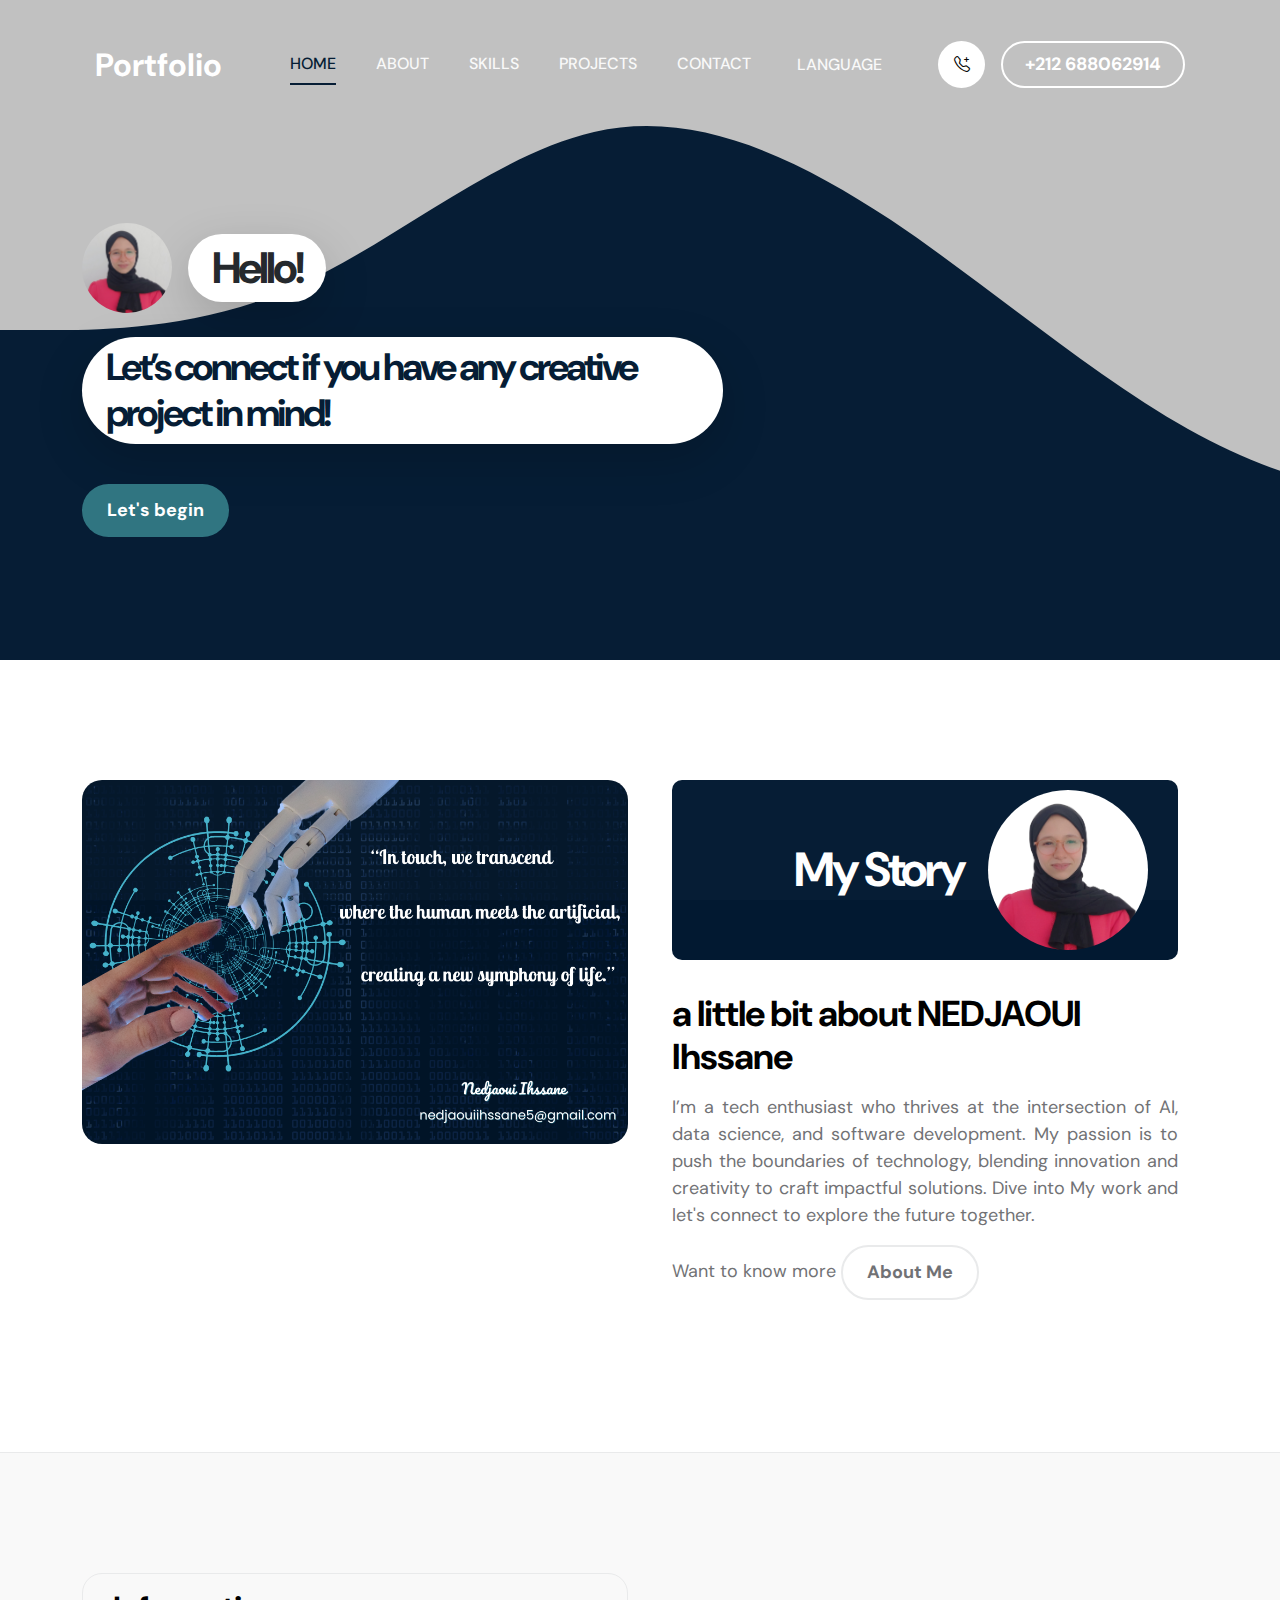
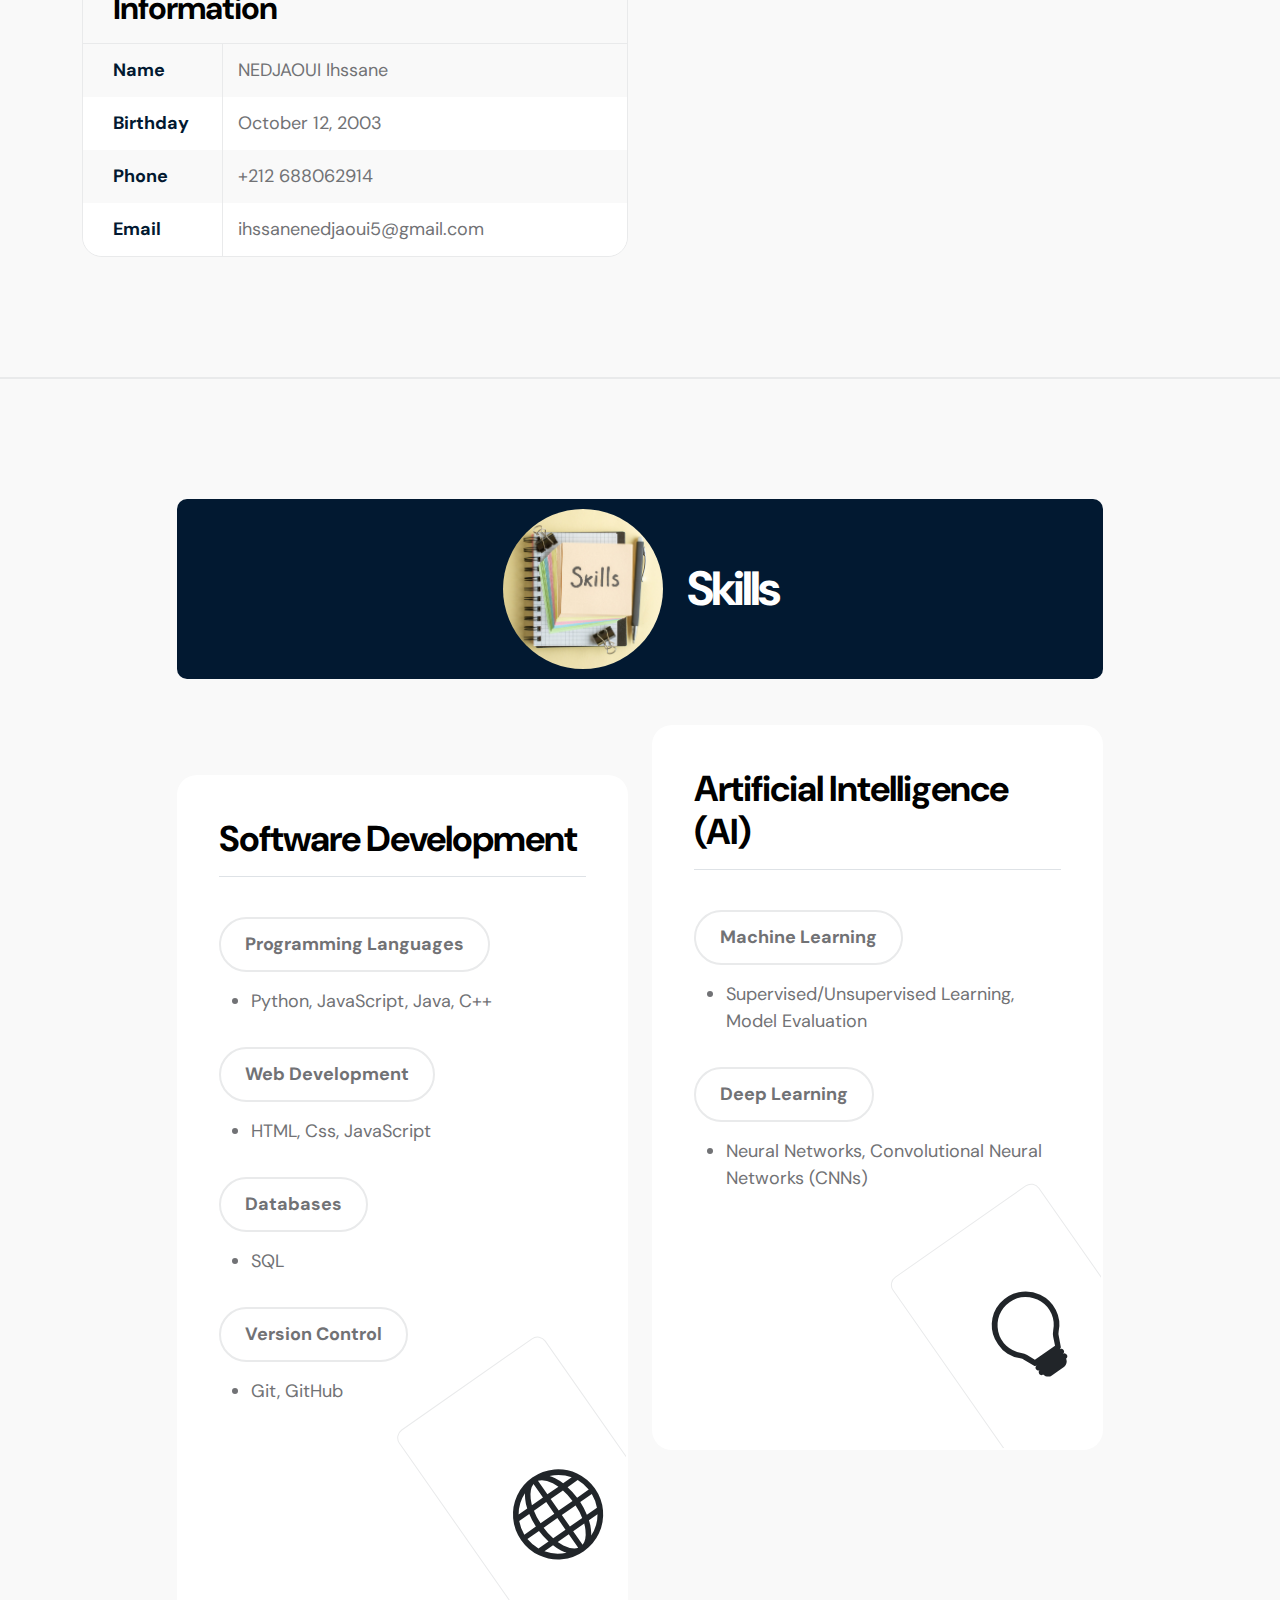
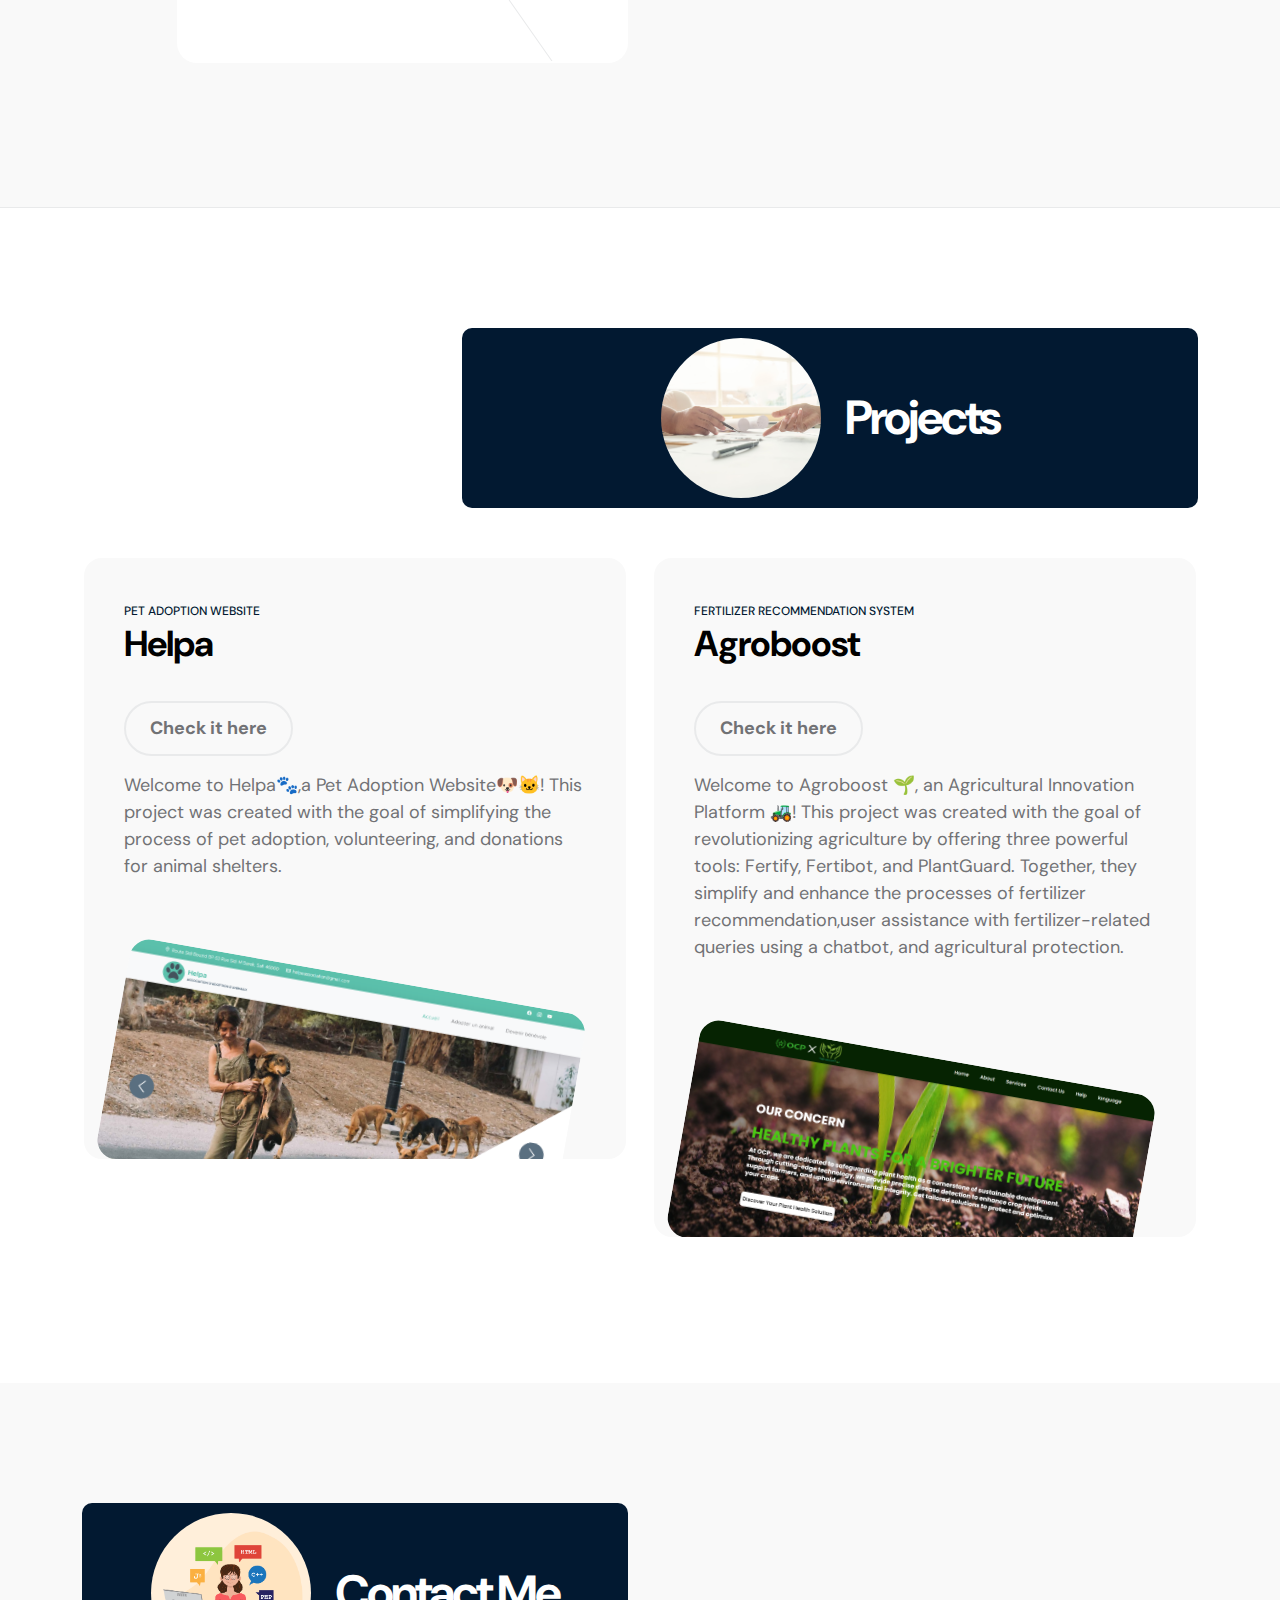
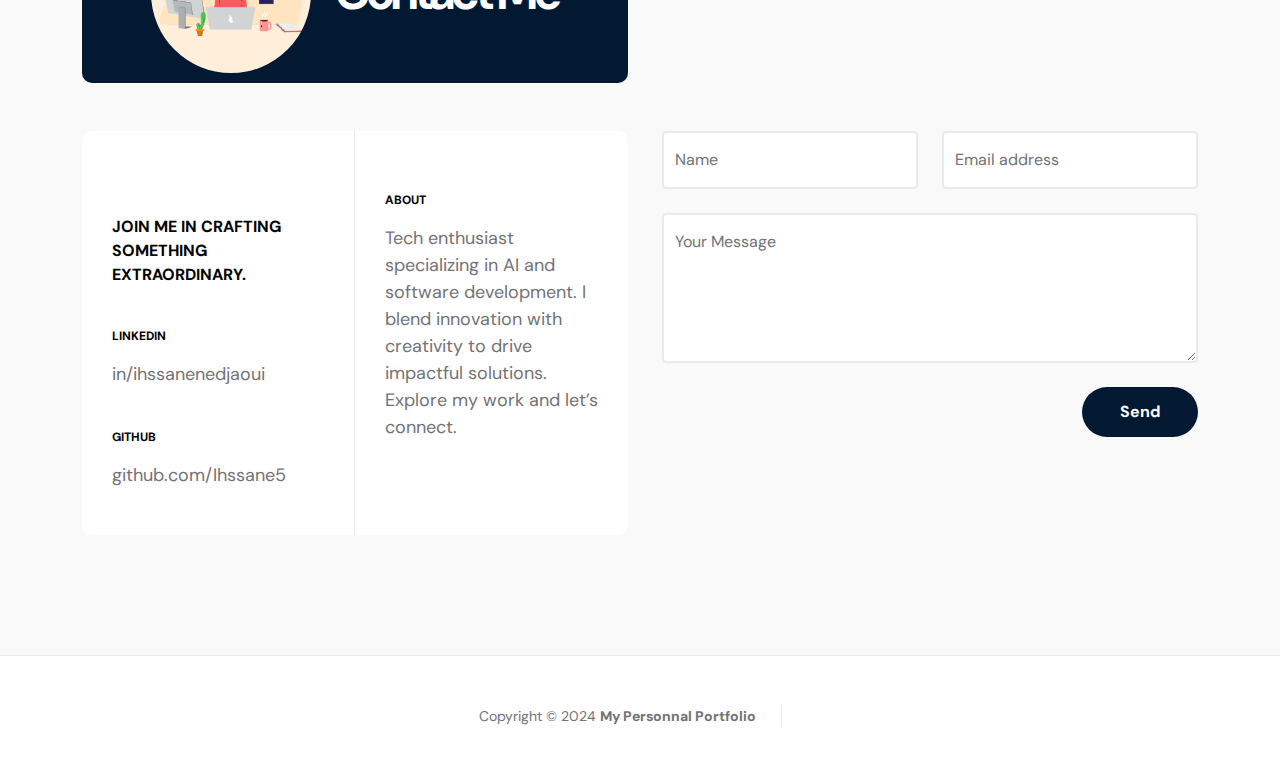
<file: index.html>
<!doctype html>
<html lang="en">
    <head>
        <meta charset="utf-8">
        <meta name="viewport" content="width=device-width, initial-scale=1">

        <meta name="description" content="">
        <meta name="author" content="TemplateMo">

        <title>nedjaoui ihssane's portfolio</title>
        <link rel="icon" href="./images/icon/portfolio.png" type="image/x-icon">


        <!-- CSS FILES -->
        <link rel="preconnect" href="https://fonts.googleapis.com">
        
        <link rel="preconnect" href="https://fonts.gstatic.com" crossorigin>
        
        <link href="https://fonts.googleapis.com/css2?family=DM+Sans:wght@400;500;700&display=swap" rel="stylesheet">

        <link href="css/bootstrap.min.css" rel="stylesheet">

        <link href="css/bootstrap-icons.css" rel="stylesheet">

        <link href="css/magnific-popup.css" rel="stylesheet">

        <link href="css/templatemo-first-portfolio-style.css" rel="stylesheet">
        
<!--

TemplateMo 578 First Portfolio

https://templatemo.com/tm-578-first-portfolio

-->
    </head>
    
    <body>

        <section class="preloader">
            <div class="spinner">
                <span class="spinner-rotate"></span>    
            </div>
        </section>

        <nav class="navbar navbar-expand-lg">
            <div class="container">

                <button class="navbar-toggler" type="button" data-bs-toggle="collapse" data-bs-target="#navbarNav" aria-controls="navbarNav" aria-expanded="false" aria-label="Toggle navigation">
                    <span class="navbar-toggler-icon"></span>
                </button>

                <a href="index.html" class="navbar-brand mx-auto mx-lg-0">Portfolio</a>

                <div class="d-flex align-items-center d-lg-none">
                    <i class="navbar-icon bi-telephone-plus me-3"></i>
                    <a class="custom-btn btn" href="#section_5">
                        +212688062914
                    </a>
                </div>

                <div class="collapse navbar-collapse" id="navbarNav">
                    <ul class="navbar-nav ms-lg-5">
                        <li class="nav-item">
                            <a class="nav-link click-scroll" href="#section_1">Home</a>
                        </li>

                        <li class="nav-item">
                            <a class="nav-link click-scroll" href="#section_2">About</a>
                        </li>

                        <li class="nav-item">
                            <a class="nav-link click-scroll" href="#section_3">Skills</a>
                        </li>

                        <li class="nav-item">
                            <a class="nav-link click-scroll" href="#section_4">Projects</a>
                        </li>

                        <li class="nav-item">
                            <a class="nav-link click-scroll" href="#section_5">Contact</a>
                        </li>

                        <li class="nav-item">
                            <button id="language"><a href="#"  class="nav-link click-scroll">Language</a></button>
                            <div class="dropdown" id = "dropdown">
                                <div class="dropdown-content">
                                    <a href="index.html" onclick="changeLanguage('en')">English</a>
                                    <a href="portfolio-fr.html" onclick="changeLanguage('fr')">Français</a>
                                    <a href="portfolio-ar.html" onclick="changeLanguage('ar')">العربية</a>
                                </div>
                            </div>
                        </li>
                    </ul>

                    <div class="d-lg-flex align-items-center d-none ms-auto">
                        <i class="navbar-icon bi-telephone-plus me-3"></i>
                        <a class="custom-btn btn" href="#section_5">
                            +212 688062914
                        </a>
                    </div>
                </div>

            </div>
        </nav>

        <main>

            <section class="hero d-flex justify-content-center align-items-center" id="section_1">
                <div class="container">
                    <div class="row">

                        <div class="col-lg-7 col-12">
                            <div class="hero-text">
                                <div class="hero-title-wrap d-flex align-items-center mb-4">
                                    <img src="images/Profile1.jpg" class="avatar-image avatar-image-large img-fluid" alt="">

                                    <h1 class="hero-title ms-3 mb-0">Hello!</h1>
                                </div>

                                <h2 class="mb-4">
                                    Let’s connect if you have any creative project in mind!
                                </h2>
                                <p class="mb-4"><a class="custom-btn btn custom-link" href="#section_2">Let's begin</a></p>
                            </div>
                        </div>

                       <!-- <div class="col-lg-5 col-12 position-relative">
                            <div class="hero-image-wrap"></div>
                            <img src="images/profile1_white_bg (1).png" class="hero-image img-fluid" alt="">
                        </div>-->

                    </div>
                </div>

                <svg xmlns="http://www.w3.org/2000/svg" viewBox="0 0 1440 320"><path fill="#C0C0C0" fill-opacity="1" d="M0,160L24,160C48,160,96,160,144,138.7C192,117,240,75,288,64C336,53,384,75,432,106.7C480,139,528,181,576,208C624,235,672,245,720,240C768,235,816,213,864,186.7C912,160,960,128,1008,133.3C1056,139,1104,181,1152,202.7C1200,224,1248,224,1296,197.3C1344,171,1392,117,1416,90.7L1440,64L1440,0L1416,0C1392,0,1344,0,1296,0C1248,0,1200,0,1152,0C1104,0,1056,0,1008,0C960,0,912,0,864,0C816,0,768,0,720,0C672,0,624,0,576,0C528,0,480,0,432,0C384,0,336,0,288,0C240,0,192,0,144,0C96,0,48,0,24,0L0,0Z"></path></svg>
            </section>


            <section class="about section-padding" id="section_2">
                <div class="container">
                    <div class="row">

                        <div class="col-lg-6 col-12">
                            <img src="images/linkedin.png" class="about-image img-fluid" alt="">
                        </div>

                        <div class="col-lg-6 col-12 mt-5 mt-lg-0">
                            <div class="about-thumb">

                                <div class="section-title-wrap d-flex justify-content-end align-items-center mb-4">
                                    <h2 class="text-white me-4 mb-0">My Story</h2>

                                    <img src="images/profile1_white_bg.png" class="avatar-image img-fluid" alt="">
                                </div>

                                <h3 class="pt-2 mb-3">a little bit about NEDJAOUI Ihssane</h3>

                                <p style="text-align: justify;">
                                    I’m a tech enthusiast who thrives at the intersection of AI, data science, and software development.
                                     My passion is to push the boundaries of technology, blending innovation and creativity to craft impactful solutions. 
                                    Dive into <a href="#section_4" target="_blank">My work</a> and let's connect to explore the future together.<br> Want to know more
                                <button class="custom-btn custom-border-btn btn mt-3"><a href="https://www.linkedin.com/in/ihssanenedjaoui/">About Me</a></button>
                                </p>
                            </div>
                        </div>

                    </div>
                </div>
            </section>

            <section class="featured section-padding">
                <div class="container">
                    <div class="row">

                        <div class="col-lg-6 col-12">
                            <div class="profile-thumb">
                                <div class="profile-title">
                                    <h4 class="mb-0">Information</h4>
                                </div>

                                <div class="profile-body">
                                    <p>
                                        <span class="profile-small-title">Name</span> 
                                        <span>NEDJAOUI Ihssane</span>
                                    </p>

                                    <p>
                                        <span class="profile-small-title">Birthday</span> 
                                        <span>October 12, 2003</span>
                                    </p>

                                    <p>
                                        <span class="profile-small-title">Phone</span> 
                                         <span><a href="tel: 305-240-9671">+212 688062914</a></span>
                                    </p>

                                    <p>
                                        <span class="profile-small-title">Email</span> 
                                        <span><a href="mailto:hello@josh.design">ihssanenedjaoui5@gmail.com</a></span>
                                    </p>
                                </div>
                            </div>
                        </div>

                        <div class="col-lg-6 col-12 mt-5 mt-lg-0">
                            <div class="about-thumb">
                                <div class="row">
                                    <!--<div class="col-lg-6 col-6 featured-border-bottom py-2">
                                        <strong class="featured-numbers">20+</strong>

                                        <p class="featured-text">Years of Experiences</p>
                                    </div>

                                    <div class="col-lg-6 col-6 featured-border-start featured-border-bottom ps-5 py-2">
                                        <strong class="featured-numbers">245</strong>

                                        <p class="featured-text">Happy Customers</p>
                                    </div>

                                    <div class="col-lg-6 col-6 pt-4">
                                        <strong class="featured-numbers">2</strong>

                                        <p class="featured-text">Project Finished</p>
                                    </div>

                                    <div class="col-lg-6 col-6 featured-border-start ps-5 pt-4">
                                        <strong class="featured-numbers">72+</strong>

                                        <p class="featured-text">Digital Awards</p>
                                    </div>-->
                                </div>
                            </div>
                        </div>

                    </div>
                </div>
            </section>


            <!--<section class="clients section-padding">
                <div class="container">
                    <div class="row align-items-center">

                        <div class="col-lg-12 col-12">
                            <h3 class="text-center mb-5">Companies I've had worked</h3>
                        </div>

                        <div class="col-lg-2 col-4 ms-auto clients-item-height">
                            <img src="images/clients/cachet.svg" class="clients-image img-fluid" alt="">
                        </div>

                        <div class="col-lg-2 col-4 clients-item-height">
                            <img src="images/clients/guitar-center.svg" class="clients-image img-fluid" alt="">
                        </div>

                        <div class="col-lg-2 col-4 clients-item-height">
                            <img src="images/clients/tokico.svg" class="clients-image img-fluid" alt="">
                        </div>

                        <div class="col-lg-2 col-4 clients-item-height">
                            <img src="images/clients/shopify.svg" class="clients-image img-fluid" alt="">
                        </div>

                        <div class="col-lg-2 col-4 me-auto clients-item-height">
                            <img src="images/clients/profil-rejser.svg" class="clients-image img-fluid" alt="">
                        </div>

                    </div>
                </div>
            </section>-->


            <section class="services section-padding" id="section_3">
                <div class="container">
                    <div class="row">

                        <div class="col-lg-10 col-12 mx-auto">
                            <div class="section-title-wrap d-flex justify-content-center align-items-center mb-5">
                                <img src="images/skills.jpg" class="avatar-image img-fluid" alt="">

                                <h2 class="text-white ms-4 mb-0">Skills</h2>
                            </div>

                            <div class="row pt-lg-5">
                                <div class="col-lg-6 col-12">
                                    <div class="services-thumb">
                                        <div class="d-flex flex-wrap align-items-center border-bottom mb-4 pb-3">
                                            <h3 class="mb-0">Software Development</h3>

                                            <!--<div class="services-price-wrap ms-auto">
                                                <p class="services-price-text mb-0">$2,400</p>
                                                <div class="services-price-overlay"></div>
                                            </div>-->
                                        </div>
                                        <div class="custom-btn custom-border-btn btn mt-3">Programming Languages</div>
                                        <ul>
                                            <li>Python,
                                            JavaScript,
                                            Java,
                                            C++</li>
                                        </ul>
                                        <div class="custom-btn custom-border-btn btn mt-3">Web Development</div>
                                        <ul>
                                            <li>HTML,
                                            Css,
                                            JavaScript</li>
                                        </ul>
                                        <div class="custom-btn custom-border-btn btn mt-3">Databases</div>
                                        <ul>
                                            <li> SQL</li>
                                        </ul>
                                        <div class="custom-btn custom-border-btn btn mt-3">Version Control</div>
                                        <ul>
                                            <li>Git, GitHub</li>
                                        </ul>
                                        

                                        <div class="services-icon-wrap d-flex justify-content-center align-items-center">
                                            <i class="services-icon bi-globe"></i>
                                        </div>
                                    </div>
                                </div>

                                <div class="col-lg-6 col-12">
                                    <div class="services-thumb services-thumb-up">
                                        <div class="d-flex flex-wrap align-items-center border-bottom mb-4 pb-3">
                                            <h3 class="mb-0">Artificial Intelligence (AI)</h3>
                                        </div>

                                        <div class="custom-btn custom-border-btn btn mt-3">Machine Learning</div>
                                        <ul>
                                            <li>Supervised/Unsupervised Learning, 
                                            Model Evaluation</li>
                                        </ul>
                                        <div class="custom-btn custom-border-btn btn mt-3">Deep Learning</div>
                                        <ul>
                                            <li> Neural Networks,
                                            Convolutional Neural Networks (CNNs)</li>
                                        </ul>
                                        <div class="services-icon-wrap d-flex justify-content-center align-items-center">
                                            <i class="services-icon bi-lightbulb"></i>
                                        </div>
                                    </div>
                                </div>

                                <!---<div class="col-lg-6 col-12">
                                    <div class="services-thumb">
                                        <div class="d-flex flex-wrap align-items-center border-bottom mb-4 pb-3">
                                            <h3 class="mb-0">Ecommerce</h3>

                                            <div class="services-price-wrap ms-auto">
                                                <p class="services-price-text mb-0">$3,600</p>
                                                <div class="services-price-overlay"></div>
                                            </div>
                                        </div>

                                        <p>If you need a customized ecommerce website for your business, feel free to discuss with me.</p>

                                        <a href="#" class="custom-btn custom-border-btn btn mt-3">Discover More</a>

                                        <div class="services-icon-wrap d-flex justify-content-center align-items-center">
                                            <i class="services-icon bi-phone"></i>
                                        </div>
                                    </div>
                                </div>

                                <div class="col-lg-6 col-12">
                                    <div class="services-thumb services-thumb-up">
                                        <div class="d-flex flex-wrap align-items-center border-bottom mb-4 pb-3">
                                            <h3 class="mb-0">SEO</h3>

                                            <div class="services-price-wrap ms-auto">
                                                <p class="services-price-text mb-0">$1,450</p>
                                                <div class="services-price-overlay"></div>
                                            </div>
                                        </div>

                                        <p>To list your website first on any search engine, we will work together. First Portfolio is one-page CSS Template for free download.</p>

                                        <a href="#" class="custom-btn custom-border-btn btn mt-3">Discover More</a>

                                        <div class="services-icon-wrap d-flex justify-content-center align-items-center">
                                            <i class="services-icon bi-google"></i>
                                        </div>
                                    </div>
                                </div>-->
                            </div>
                        </div>
                    </div>
                </div>
            </section>


            <section class="projects section-padding" id="section_4">
                <div class="container">
                    <div class="row">

                        <div class="col-lg-8 col-md-8 col-12 ms-auto">
                            <div class="section-title-wrap d-flex justify-content-center align-items-center mb-4">
                                <img src="images/projects.jpg" class="avatar-image img-fluid" alt="">

                                <h2 class="text-white ms-4 mb-0">Projects</h2>
                            </div>
                        </div>

                        <div class="clearfix"></div>

                        <div class="col-lg-6 col-md-6 col-12">
                            <div class="projects-thumb">
                                <div class="projects-info">
                                    <small class="projects-tag">Pet Adoption Website</small>

                                    <h3 class="projects-title">Helpa</h3><button class="custom-btn custom-border-btn btn mt-3"><a href="https://github.com/Ihssane5/Pet-Adoption-Website-Project">Check it here</a></button>
                                    <p>
                                        Welcome to Helpa🐾,a Pet Adoption Website🐶🐱!
                                        This project was created with the goal of simplifying the process of pet adoption, 
                                        volunteering, and donations for animal shelters.
                                    </p>
                                </div>

                                <a href="images/projects/helpa.png" class="popup-image">
                                    <img src="images/projects/helpa.png" class="projects-image img-fluid" alt="">
                                </a>
                            </div>
                            
                        </div>

                        <div class="col-lg-6 col-md-6 col-12">
                            <div class="projects-thumb">
                                <div class="projects-info">
                                    <small class="projects-tag">Fertilizer Recommendation System</small>

                                    <h3 class="projects-title">Agroboost</h3><button class="custom-btn custom-border-btn btn mt-3"><a href="https://github.com/Ihssane5/Agroboost">Check it here</a></button>
                                    <p>
                                        Welcome to Agroboost 🌱, an Agricultural Innovation Platform 🚜!
                                        This project was created with the goal of revolutionizing agriculture by offering three powerful tools:
                                        Fertify, Fertibot, and PlantGuard. Together,
                                        they simplify and enhance the processes of fertilizer recommendation,user assistance with fertilizer-related queries using a chatbot, and agricultural protection.                                        
                                    </p>
                                </div>

                                <a href="images/projects/agroboost.png" class="popup-image">
                                    <img src="images/projects/agroboost.png" class="projects-image img-fluid" alt="">
                                </a>
                            </div>
                        </div>

                        <!--<div class="col-lg-4 col-md-6 col-12">
                            <div class="projects-thumb">
                                <div class="projects-info">
                                    <small class="projects-tag">Website</small>

                                    <h3 class="projects-title">Polo</h3>
                                </div>

                                <a href="images/projects/true-agency-9Bjog5FZ-oc-unsplash.jpg" class="popup-image">
                                    <img src="images/projects/true-agency-9Bjog5FZ-oc-unsplash.jpg" class="projects-image img-fluid" alt="">
                                </a>
                            </div>
                        </div>-->

                    </div>
                </div>
            </section>

            <section class="contact section-padding" id="section_5">
                    <div class="container">
                        <div class="row">

                            <div class="col-lg-6 col-md-8 col-12">
                                <div class="section-title-wrap d-flex justify-content-center align-items-center mb-5">
                                    <img src="images/Girls-codingh.png" class="avatar-image img-fluid" alt="">

                                    <h2 class="text-white ms-4 mb-0">Contact Me</h2>
                                </div>
                            </div>

                            <div class="clearfix"></div>

                            <div class="col-lg-3 col-md-6 col-12 pe-lg-0">
                                <div class="contact-info contact-info-border-start d-flex flex-column">
                                    <!--<strong class="site-footer-title d-block mb-3">Skills</strong>

                                    <ul class="footer-menu">
                                        <li class="footer-menu-item"><a href="#" class="footer-menu-link">Webdeveloppe</a></li>

                                        <li class="footer-menu-item"><a href="#" class="footer-menu-link">Branding</a></li>

                                        <li class="footer-menu-item"><a href="#" class="footer-menu-link">Ecommerce</a></li>

                                        <li class="footer-menu-item"><a href="#" class="footer-menu-link">SEO</a></li>
                                    </ul>

                                    <strong class="site-footer-title d-block mt-4 mb-3">Stay connected</strong>

                                    <ul class="social-icon">
                                        <li class="social-icon-item"><a href="https://twitter.com/minthu" class="social-icon-link bi-twitter"></a></li>

                                        <li class="social-icon-item"><a href="#" class="social-icon-link bi-instagram"></a></li>

                                        <li class="social-icon-item"><a href="#" class="social-icon-link bi-pinterest"></a></li>

                                        <li class="social-icon-item"><a href="https://www.youtube.com/templatemo" class="social-icon-link bi-youtube"></a></li>
                                    </ul>-->

                                    <strong class="site-footer-title d-block mt-4 mb-3" style = "font-size: 16px;">Join me in crafting something extraordinary.</strong>

                                    <!--<p class="mb-0">
                                        Join me in crafting something extraordinary.
                                        Your creative ideas could be the spark that leads to the next big breakthrough.
                                        Let's collaborate and bring innovative solutions to life, together.
                                    </p>-->
                                    <!--<strong class="site-footer-title d-block mt-4 mb-3">Email</strong>
                                    <p>
                                        <a href="ihssanenedjaoui5@gmail.com">
                                           ihssanenedjaoui5@gmail.com
                                        </a>
                                    </p>
                                    <strong class="site-footer-title d-block mt-4 mb-3">Call</strong>
                                    <p class="mb-0">
                                        <a href="tel: +212 688062914">
                                            +212 688062914
                                        </a>
                                    </p>-->
                                    <strong class="site-footer-title d-block mt-4 mb-3">LinkedIn</strong>
                                    <p>
                                        <a href="https://www.linkedin.com/in/ihssanenedjaoui/">
                                            in/ihssanenedjaoui
                                        </a>
                                    </p>
                                    <strong class="site-footer-title d-block mt-4 mb-3">GitHub</strong>
                                    <p>
                                        <a href="https://github.com/Ihssane5">
                                            github.com/Ihssane5
                                        </a>
                                    </p>
                                </div>
                            </div>

                            <div class="col-lg-3 col-md-6 col-12 ps-lg-0">
                                <div class="contact-info d-flex flex-column">
                                    <strong class="site-footer-title d-block mb-3">About</strong>

                                    <p class="mb-2">
                                        Tech enthusiast specializing in AI and software development.
                                        I blend innovation with creativity to drive impactful solutions.
                                        Explore my work and let’s connect.
                                    </p>
                                </div>
                            </div>

                            <div class="col-lg-6 col-12 mt-5 mt-lg-0">
                                <form action="https://formspree.io/f/xldrawrw" method="POST" class="custom-form contact-form" role="form">
                                    <div class="row">
                                        <div class="col-lg-6 col-md-6 col-12">
                                            <div class="form-floating">
                                                <input type="text" name="name" id="name" class="form-control" placeholder="Name" required="">
                                                
                                                <label for="floatingInput">Name</label>
                                            </div>
                                        </div>

                                        <div class="col-lg-6 col-md-6 col-12"> 
                                            <div class="form-floating">
                                                <input type="email" name="email" id="email" pattern="[^ @]*@[^ @]*" class="form-control" placeholder="Email address" required="">
                                                
                                                <label for="floatingInput">Email address</label>
                                            </div>
                                        </div>
                                        
                                        <!--<div class="col-lg-3 col-md-6 col-6">
                                            <div class="form-check form-check-inline">
                                                <input name="website" type="checkbox" class="form-check-input" id="inlineCheckbox1" value="1">

                                                <label class="form-check-label" for="inlineCheckbox1">
                                                    <i class="bi-globe form-check-icon"></i>
                                                    <span class="form-check-label-text">Websites</span>
                                                </label>
                                          </div>
                                        </div>

                                        <div class="col-lg-3 col-md-6 col-6">
                                            <div class="form-check form-check-inline">
                                                <input name="branding" type="checkbox" class="form-check-input" id="inlineCheckbox2" value="1">

                                                <label class="form-check-label" for="inlineCheckbox2">
                                                    <i class="bi-lightbulb form-check-icon"></i>
                                                    <span class="form-check-label-text">Branding</span>
                                                </label>
                                            </div>
                                        </div>

                                        <div class="col-lg-3 col-md-6 col-6">
                                            <div class="form-check form-check-inline">
                                                <input name="ecommerce" type="checkbox" class="form-check-input" id="inlineCheckbox3" value="1">

                                                <label class="form-check-label" for="inlineCheckbox3">
                                                    <i class="bi-phone form-check-icon"></i>
                                                    <span class="form-check-label-text">Ecommerce</span>
                                                </label>
                                            </div>
                                        </div>

                                        <div class="col-lg-3 col-md-6 col-6">
                                            <div class="form-check form-check-inline me-0">
                                                <input name="seo" type="checkbox" class="form-check-input" id="inlineCheckbox4" value="1">

                                                <label class="form-check-label" for="inlineCheckbox4">
                                                    <i class="bi-google form-check-icon"></i>
                                                    <span class="form-check-label-text">SEO</span>
                                                </label>
                                            </div>
                                        </div>
                                    -->
                                        <div class="col-lg-12 col-12">
                                            <div class="form-floating">
                                                <textarea class="form-control" id="message" name="message" placeholder="Tell me about the project"></textarea>
                                                
                                                <label for="floatingTextarea">Your Message</label>
                                            </div>
                                        </div>

                                        <div class="col-lg-3 col-12 ms-auto">
                                            <button type="submit" class="form-control">Send</button>
                                        </div>

                                    </div>
                                </form>
                            </div>

                        </div>
                    </div>
                </div>
            </section>

        </main>

        <footer class="site-footer">
            <div class="container">
                <div class="row">

                    <div class="col-lg-12 col-12">
                        <div class="copyright-text-wrap">
                            <p class="mb-0">
                                <span class="copyright-text">Copyright © 2024 <a href="#">My Personnal Portfolio</a></span>
                            </p>
                        </div>
                    </div>

                </div>
            </div>
        </footer>

        <!-- JAVASCRIPT FILES -->
        <script src="js/jquery.min.js"></script>
        <script src="js/bootstrap.min.js"></script>
        <script src="js/jquery.sticky.js"></script>
        <script src="js/click-scroll.js"></script>
        <script src="js/jquery.magnific-popup.min.js"></script>
        <script src="js/magnific-popup-options.js"></script>
        <script src="js/custom.js"></script>
        <script>
        // Show the dropdown when the language element is clicked
        document.querySelector('#language').addEventListener('click', function(event) {
            var languages = document.querySelector('.dropdown-content');
            languages.style.display = 'block';
            event.stopPropagation(); // Prevent the event from bubbling up to the document
        });

        // Hide the dropdown when clicking anywhere else on the document
        document.addEventListener('click', function() {
            var languages = document.querySelector('.dropdown-content');
            if (languages.style.display == 'block') {
                languages.style.display = 'none';
            }
});

       

        
        </script>

    </body>
</html>
</file>
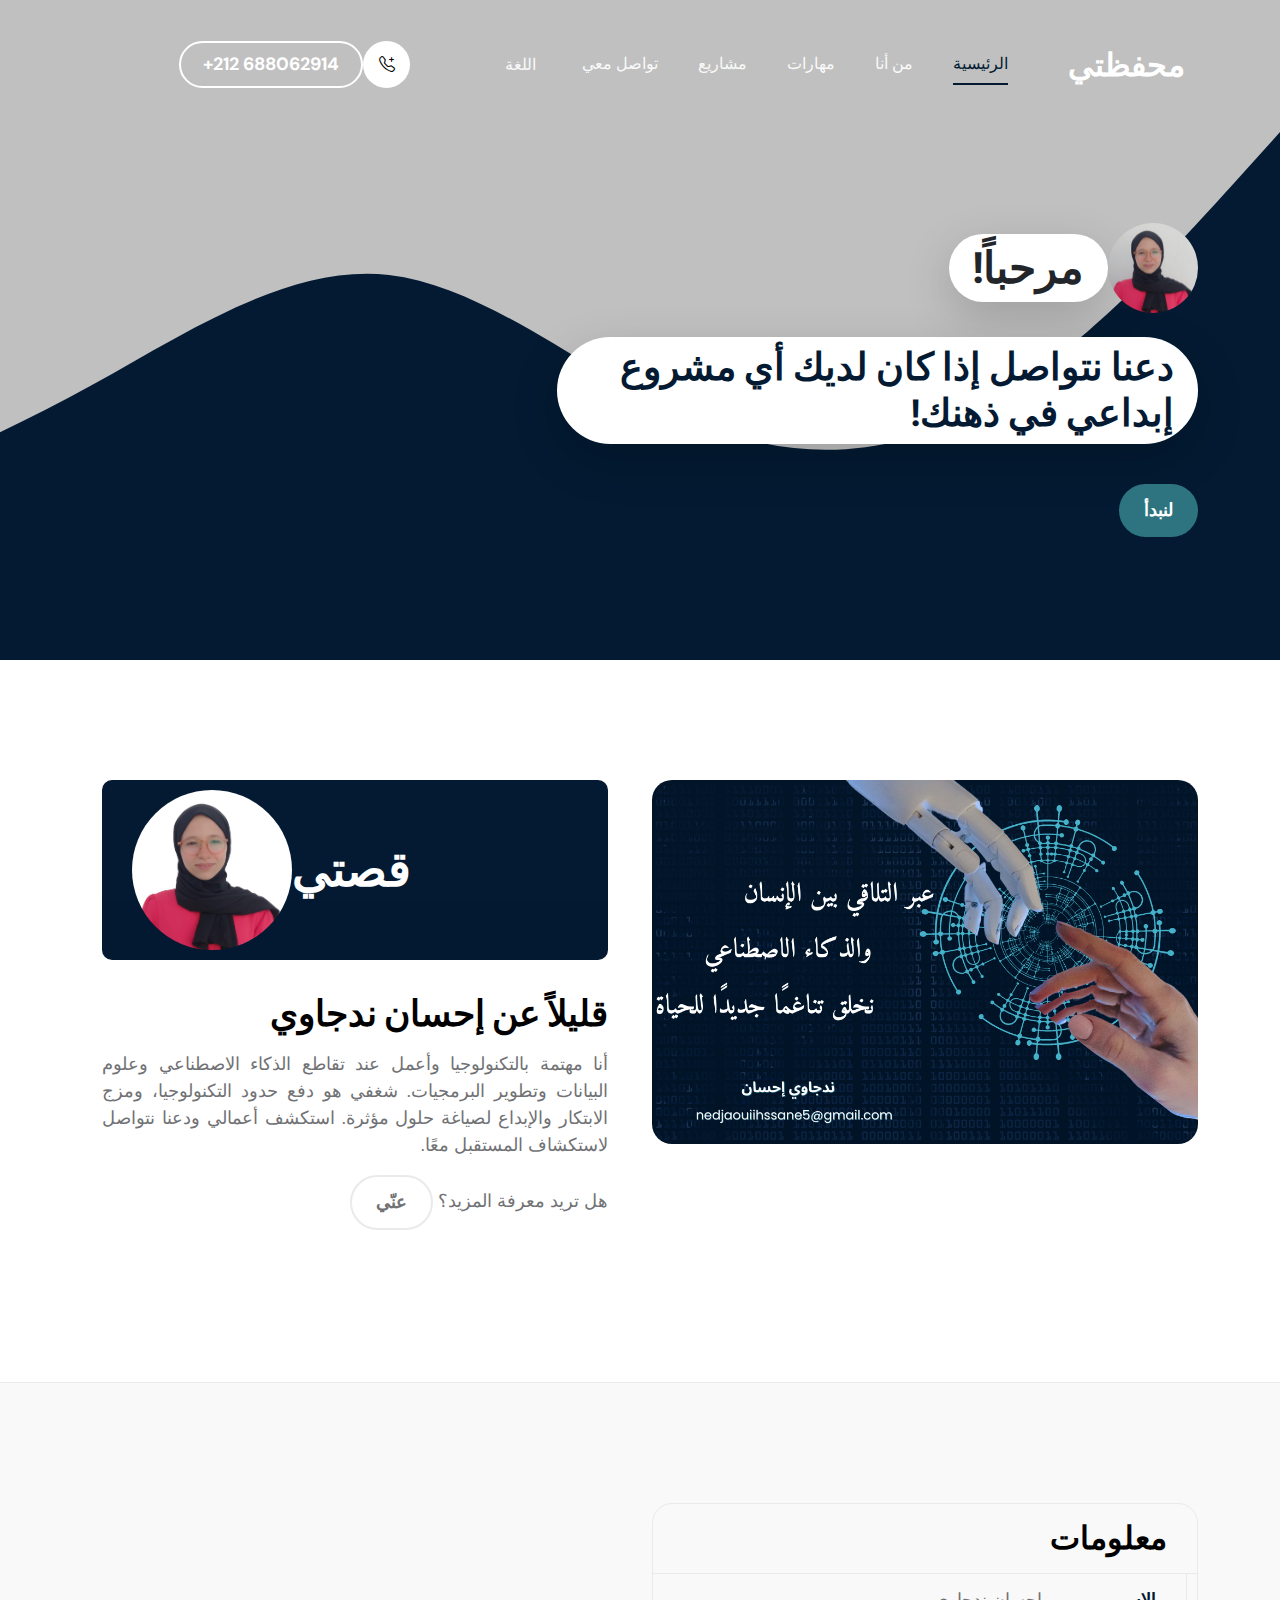
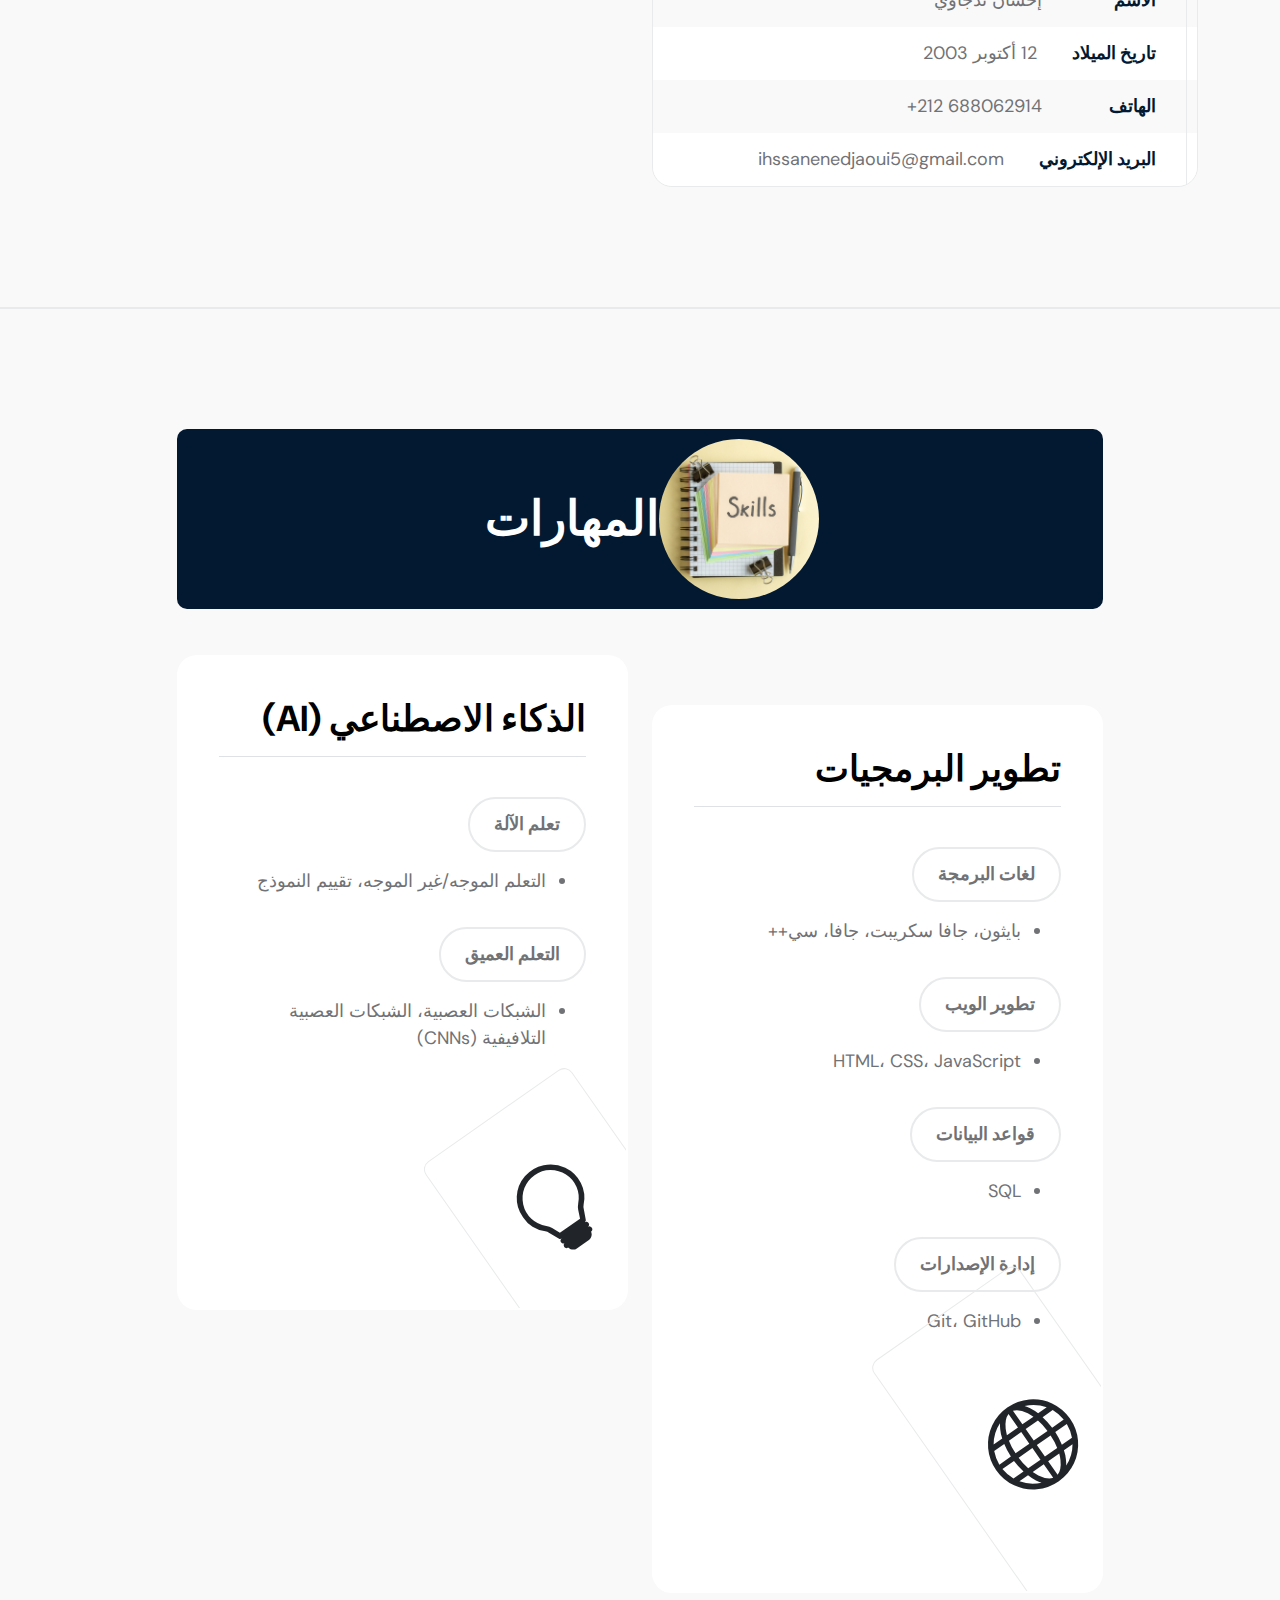
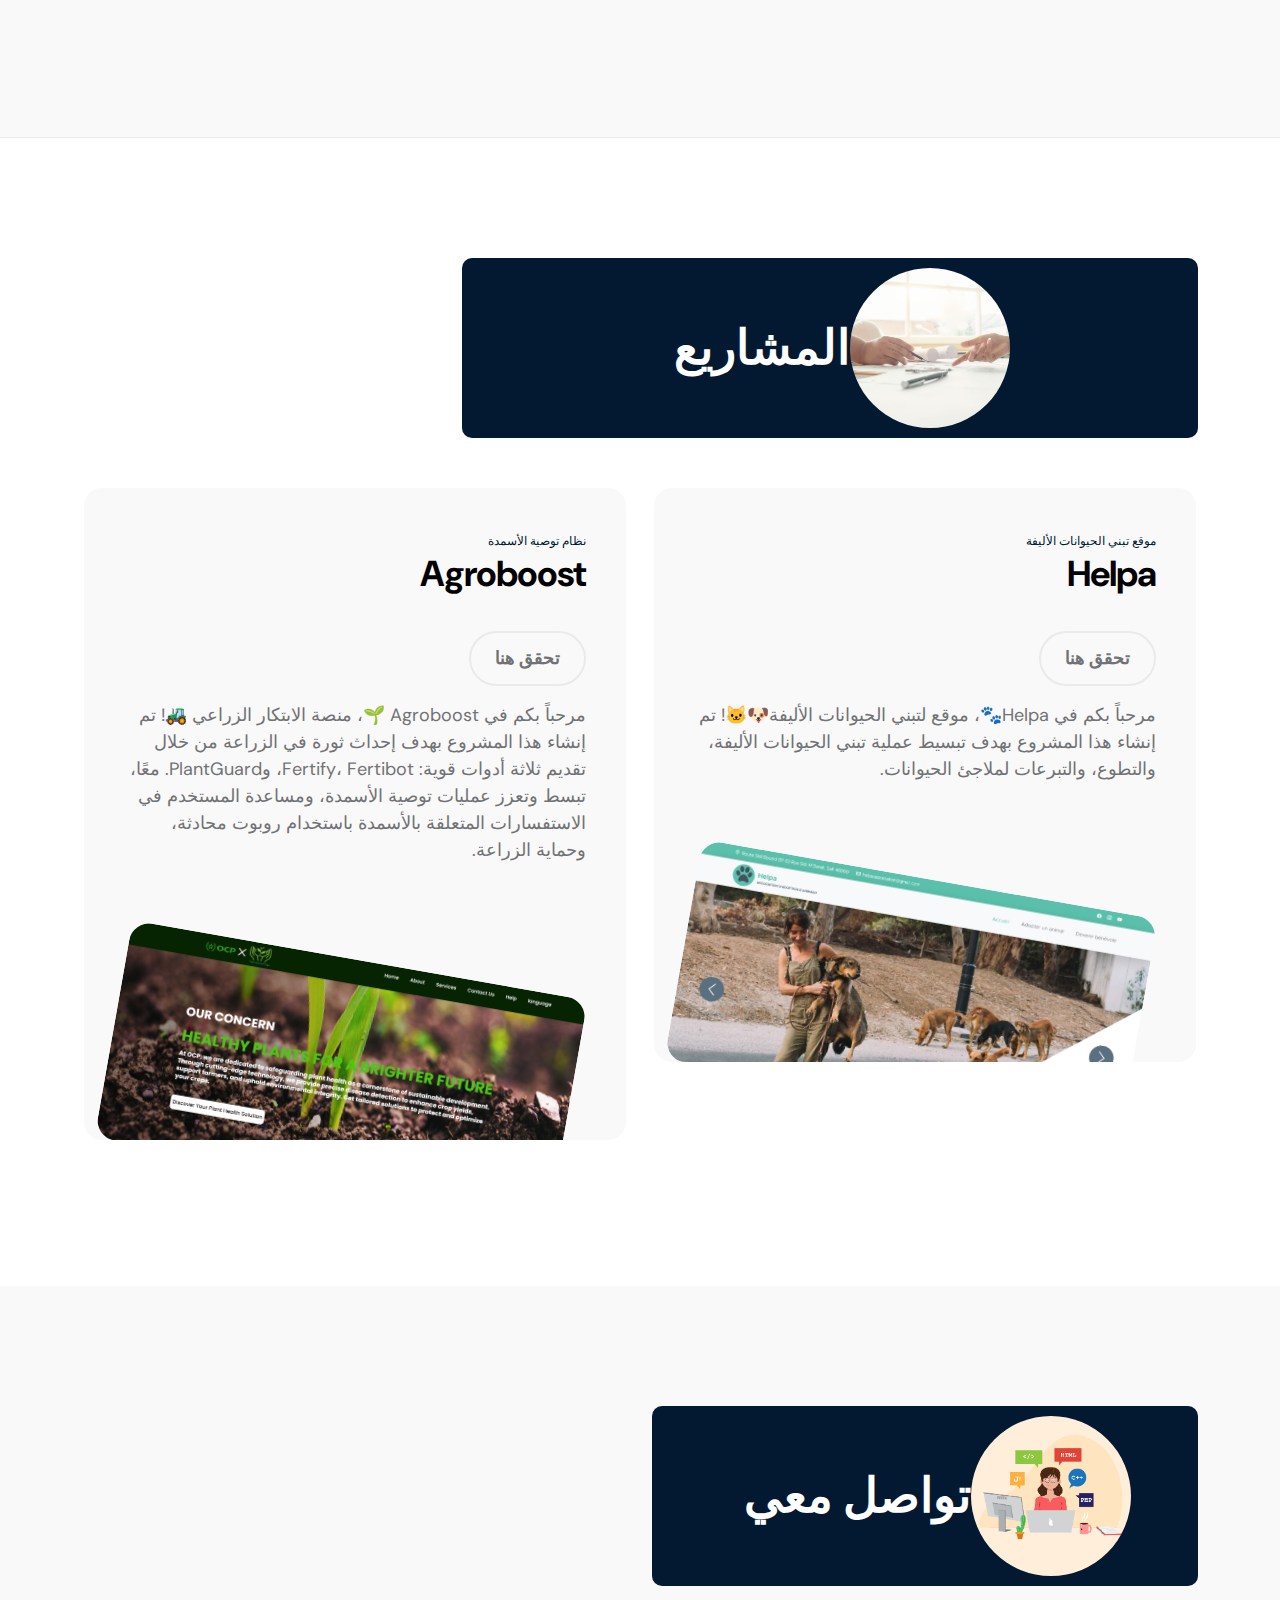
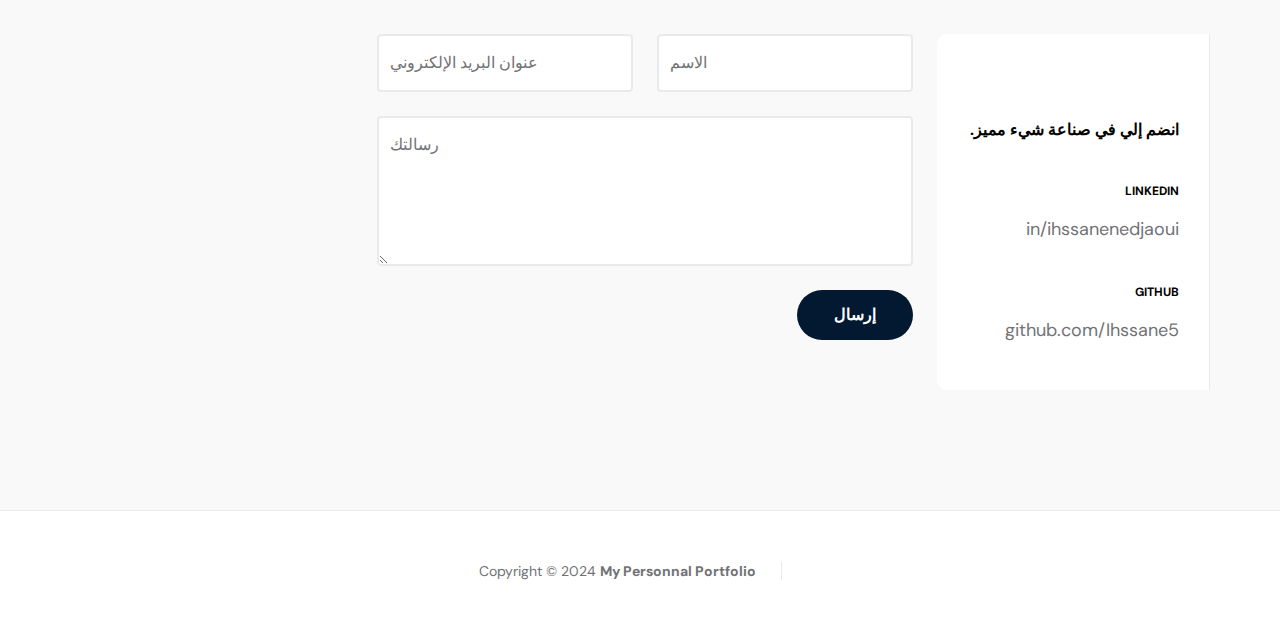
<file: portfolio-ar.html>
<!doctype html>
<html lang="ar">
    <head>
        <meta charset="utf-8">
        <meta name="viewport" content="width=device-width, initial-scale=1">

        <meta name="description" content="">
        <meta name="author" content="TemplateMo">

        <title>محفظة ندجاوي إحسان</title>
        <link rel="icon" href="./images/icon/portfolio.png" type="image/x-icon">



        <!-- ملفات CSS -->
        <link rel="preconnect" href="https://fonts.googleapis.com">
        
        <link rel="preconnect" href="https://fonts.gstatic.com" crossorigin>
        
        <link href="https://fonts.googleapis.com/css2?family=DM+Sans:wght@400;500;700&display=swap" rel="stylesheet">

        <link href="css/bootstrap.min.css" rel="stylesheet">

        <link href="css/bootstrap-icons.css" rel="stylesheet">

        <link href="css/magnific-popup.css" rel="stylesheet">

        <link href="css/templatemo-first-portfolio-style.css" rel="stylesheet">
        
<!--

TemplateMo 578 First Portfolio

https://templatemo.com/tm-578-first-portfolio

-->
    </head>
    
    <body dir="rtl">

        <section class="preloader">
            <div class="spinner">
                <span class="spinner-rotate"></span>    
            </div>
        </section>

        <nav class="navbar navbar-expand-lg">
            <div class="container">

                <button class="navbar-toggler" type="button" data-bs-toggle="collapse" data-bs-target="#navbarNav" aria-controls="navbarNav" aria-expanded="false" aria-label="تبديل القائمة">
                    <span class="navbar-toggler-icon"></span>
                </button>

                <a href="index.html" class="navbar-brand mx-auto mx-lg-0">محفظتي</a>

                <div class="d-flex align-items-center d-lg-none">
                    <i class="navbar-icon bi-telephone-plus me-3"></i>
                    <a class="custom-btn btn" href="#section_5">
                        +212688062914
                    </a>
                </div>

                <div class="collapse navbar-collapse" id="navbarNav">
                    <ul class="navbar-nav ms-lg-5">
                        <li class="nav-item">
                            <a class="nav-link click-scroll" href="#section_1">الرئيسية</a>
                        </li>

                        <li class="nav-item">
                            <a class="nav-link click-scroll" href="#section_2">من أنا</a>
                        </li>

                        <li class="nav-item">
                            <a class="nav-link click-scroll" href="#section_3">مهارات</a>
                        </li>

                        <li class="nav-item">
                            <a class="nav-link click-scroll" href="#section_4">مشاريع</a>
                        </li>

                        <li class="nav-item">
                            <a class="nav-link click-scroll" href="#section_5">تواصل معي</a>
                        </li>

                        <li class="nav-item">
                            <button id="language"><a href="#"  class="nav-link click-scroll">اللغة</a></button>
                            <div class="dropdown" id = "dropdown">
                                <div class="dropdown-content">
                                    <a href="index.html" onclick="changeLanguage('en')">English</a>
                                    <a href="portfolio-fr.html" onclick="changeLanguage('fr')">Français</a>
                                    <a href="portfolio-ar.html" onclick="changeLanguage('ar')">العربية</a>
                                </div>
                            </div>
                        </li>
                    </ul>

                    <div class="d-lg-flex align-items-center d-none ms-auto">
                        <i class="navbar-icon bi-telephone-plus me-3"></i>
                        <a class="custom-btn btn" href="#section_5">
                            688062914 212+
                        </a>
                    </div>
                </div>

            </div>
        </nav>

        <main>

            <section class="hero d-flex justify-content-center align-items-center" id="section_1">
                <div class="container">
                    <div class="row">

                        <div class="col-lg-7 col-12">
                            <div class="hero-text">
                                <div class="hero-title-wrap d-flex align-items-center mb-4">
                                    <img src="images/Profile1.jpg" class="avatar-image avatar-image-large img-fluid" alt="">

                                    <h1 class="hero-title ms-3 mb-0">مرحباً!</h1>
                                </div>

                                <h2 class="mb-4">
                                    دعنا نتواصل إذا كان لديك أي مشروع إبداعي في ذهنك!
                                </h2>
                                <p class="mb-4"><a class="custom-btn btn custom-link" href="#section_2">لنبدأ</a></p>
                            </div>
                        </div>

                    </div>
                </div>

                <svg xmlns="http://www.w3.org/2000/svg" viewBox="0 0 1440 320"><path fill="#C0C0C0" fill-opacity="1" d="M0,160L24,160C48,160,96,160,144,138.7C192,117,240,75,288,64C336,53,384,75,432,106.7C480,139,528,181,576,208C624,235,672,245,720,240C768,235,816,213,864,186.7C912,160,960,128,1008,133.3C1056,139,1104,181,1152,202.7C1200,224,1248,224,1296,197.3C1344,171,1392,117,1416,90.7L1440,64L1440,0L1416,0C1392,0,1344,0,1296,0C1248,0,1200,0,1152,0C1104,0,1056,0,1008,0C960,0,912,0,864,0C816,0,768,0,720,0C672,0,624,0,576,0C528,0,480,0,432,0C384,0,336,0,288,0C240,0,192,0,144,0C96,0,48,0,24,0L0,0Z"></path></svg>
            </section>


            <section class="about section-padding" id="section_2">
                <div class="container">
                    <div class="row">

                        <div class="col-lg-6 col-12">
                            <img src="images/linkedin-ar.png" class="about-image img-fluid" alt="">
                        </div>

                        <div class="col-lg-6 col-12 mt-5 mt-lg-0">
                            <div class="about-thumb">

                                <div class="section-title-wrap d-flex justify-content-end align-items-center mb-4">
                                    <h2 class="text-white me-4 mb-0">قصتي</h2>

                                    <img src="images/profile1_white_bg.png" class="avatar-image img-fluid" alt="">
                                </div>

                                <h3 class="pt-2 mb-3">قليلاً عن إحسان ندجاوي</h3>

                                <p style="text-align: justify;">
                                    أنا مهتمة بالتكنولوجيا وأعمل عند تقاطع الذكاء الاصطناعي وعلوم البيانات وتطوير البرمجيات.
                                    شغفي هو دفع حدود التكنولوجيا، ومزج الابتكار والإبداع لصياغة حلول مؤثرة.
                                    استكشف <a href="#section_4" target="_blank">أعمالي</a> ودعنا نتواصل لاستكشاف المستقبل معًا. <br> هل تريد معرفة المزيد؟
                                <button class="custom-btn custom-border-btn btn mt-3"><a href="https://www.linkedin.com/in/ihssanenedjaoui/">عنّي</a></button>
                                </p>
                            </div>
                        </div>

                    </div>
                </div>
            </section>

            <section class="featured section-padding">
                <div class="container">
                    <div class="row">

                        <div class="col-lg-6 col-12">
                            <div class="profile-thumb">
                                <div class="profile-title">
                                    <h4 class="mb-0">معلومات</h4>
                                </div>

                                <div class="profile-body">
                                    <p>
                                        <span class="profile-small-title">الاسم</span> 
                                        <span> إحسان ندجاوي</span>
                                    </p>

                                    <p>
                                        <span class="profile-small-title">تاريخ الميلاد</span> 
                                        <span>12 أكتوبر 2003</span>
                                    </p>

                                    <p>
                                        <span class="profile-small-title">الهاتف</span> 
                                         <span><a href="tel: 305-240-9671">688062914 212+ </a></span>
                                    </p>

                                    <p>
                                        <span class="profile-small-title">البريد الإلكتروني</span> 
                                        <span><a href="mailto:hello@josh.design">ihssanenedjaoui5@gmail.com</a></span>
                                    </p>
                                </div>
                            </div>
                        </div>

                    </div>
                </div>
            </section>

            <section class="services section-padding" id="section_3">
                <div class="container">
                    <div class="row">

                        <div class="col-lg-10 col-12 mx-auto">
                            <div class="section-title-wrap d-flex justify-content-center align-items-center mb-5">
                                <img src="images/skills.jpg" class="avatar-image img-fluid" alt="">

                                <h2 class="text-white ms-4 mb-0">المهارات</h2>
                            </div>

                            <div class="row pt-lg-5">
                                <div class="col-lg-6 col-12">
                                    <div class="services-thumb">
                                        <div class="d-flex flex-wrap align-items-center border-bottom mb-4 pb-3">
                                            <h3 class="mb-0">تطوير البرمجيات</h3>
                                        </div>
                                        <div class="custom-btn custom-border-btn btn mt-3">لغات البرمجة</div>
                                        <ul>
                                            <li>بايثون،
                                            جافا سكريبت،
                                            جافا،
                                            سي++</li>
                                        </ul>
                                        <div class="custom-btn custom-border-btn btn mt-3">تطوير الويب</div>
                                        <ul>
                                            <li>HTML،
                                            CSS،
                                            JavaScript</li>
                                        </ul>
                                        <div class="custom-btn custom-border-btn btn mt-3">قواعد البيانات</div>
                                        <ul>
                                            <li> SQL</li>
                                        </ul>
                                        <div class="custom-btn custom-border-btn btn mt-3">إدارة الإصدارات</div>
                                        <ul>
                                            <li>Git، GitHub</li>
                                        </ul>

                                        <div class="services-icon-wrap d-flex justify-content-center align-items-center">
                                            <i class="services-icon bi-globe"></i>
                                        </div>
                                    </div>
                                </div>

                                <div class="col-lg-6 col-12">
                                    <div class="services-thumb services-thumb-up">
                                        <div class="d-flex flex-wrap align-items-center border-bottom mb-4 pb-3">
                                            <h3 class="mb-0">الذكاء الاصطناعي (AI)</h3>
                                        </div>

                                        <div class="custom-btn custom-border-btn btn mt-3">تعلم الآلة</div>
                                        <ul>
                                            <li>التعلم الموجه/غير الموجه،
                                            تقييم النموذج</li>
                                        </ul>
                                        <div class="custom-btn custom-border-btn btn mt-3">التعلم العميق</div>
                                        <ul>
                                            <li>الشبكات العصبية،
                                            الشبكات العصبية التلافيفية (CNNs)</li>
                                        </ul>

                                        <div class="services-icon-wrap d-flex justify-content-center align-items-center">
                                            <i class="services-icon bi-lightbulb"></i>
                                        </div>
                                    </div>
                                </div>

                            </div>
                        </div>
                    </div>
                </div>
            </section>


            <section class="projects section-padding" id="section_4">
                <div class="container">
                    <div class="row">

                        <div class="col-lg-8 col-md-8 col-12 ms-auto">
                            <div class="section-title-wrap d-flex justify-content-center align-items-center mb-4">
                                <img src="images/projects.jpg" class="avatar-image img-fluid" alt="">

                                <h2 class="text-white ms-4 mb-0">    المشاريع  </h2>
                            </div>
                        </div>

                        <div class="clearfix"></div>

                        <div class="col-lg-6 col-md-6 col-12">
                            <div class="projects-thumb">
                                <div class="projects-info">
                                    <small class="projects-tag">موقع تبني الحيوانات الأليفة</small>

                                    <h3 class="projects-title">Helpa</h3><button class="custom-btn custom-border-btn btn mt-3"><a href="https://github.com/Ihssane5/Pet-Adoption-Website-Project">تحقق هنا</a></button>
                                    <p>
                                        مرحباً بكم في Helpa🐾، موقع لتبني الحيوانات الأليفة🐶🐱!
                                        تم إنشاء هذا المشروع بهدف تبسيط عملية تبني الحيوانات الأليفة، 
                                        والتطوع، والتبرعات لملاجئ الحيوانات.
                                    </p>
                                </div>

                                <a href="images/projects/helpa.png" class="popup-image">
                                    <img src="images/projects/helpa.png" class="projects-image img-fluid" alt="">
                                </a>
                            </div>
                            
                        </div>

                        <div class="col-lg-6 col-md-6 col-12">
                            <div class="projects-thumb">
                                <div class="projects-info">
                                    <small class="projects-tag">نظام توصية الأسمدة</small>

                                    <h3 class="projects-title">Agroboost</h3><button class="custom-btn custom-border-btn btn mt-3"><a href="https://github.com/Ihssane5/Agroboost">تحقق هنا</a></button>
                                    <p>
                                        مرحباً بكم في Agroboost 🌱، منصة الابتكار الزراعي 🚜!
                                        تم إنشاء هذا المشروع بهدف إحداث ثورة في الزراعة من خلال تقديم ثلاثة أدوات قوية:
                                        Fertify، Fertibot، وPlantGuard. معًا،
                                        تبسط وتعزز عمليات توصية الأسمدة، ومساعدة المستخدم في الاستفسارات المتعلقة بالأسمدة باستخدام روبوت محادثة، وحماية الزراعة.                                        
                                    </p>
                                </div>

                                <a href="images/projects/agroboost.png" class="popup-image">
                                    <img src="images/projects/agroboost.png" class="projects-image img-fluid" alt="">
                                </a>
                            </div>
                        </div>

                    </div>
                </div>
            </section>

            <section class="contact section-padding" id="section_5">
                    <div class="container">
                        <div class="row">

                            <div class="col-lg-6 col-md-8 col-12">
                                <div class="section-title-wrap d-flex justify-content-center align-items-center mb-5">
                                    <img src="images/Girls-codingh.png" class="avatar-image img-fluid" alt="">

                                    <h2 class="text-white ms-4 mb-0">تواصل معي</h2>
                                </div>
                            </div>

                            <div class="clearfix"></div>

                            <div class="col-lg-3 col-md-6 col-12 pe-lg-0">
                                <div class="contact-info contact-info-border-start d-flex flex-column">
                                    <strong class="site-footer-title d-block mt-4 mb-3" style = "font-size: 16px;">انضم إلي في صناعة شيء مميز.</strong>

                                    <strong class="site-footer-title d-block mt-4 mb-3">LinkedIn</strong>
                                    <p>
                                        <a href="https://www.linkedin.com/in/ihssanenedjaoui/">
                                            in/ihssanenedjaoui
                                        </a>
                                    </p>
                                    <strong class="site-footer-title d-block mt-4 mb-3">GitHub</strong>
                                    <p>
                                        <a href="https://github.com/Ihssane5">
                                            github.com/Ihssane5
                                        </a>
                                    </p>
                                </div>
                            </div>

                            <div class="col-lg-6 col-12 mt-5 mt-lg-0">
                                <form action="https://formspree.io/f/xldrawrw" method="POST" class="custom-form contact-form" role="form">
                                    <div class="row">
                                        <div class="col-lg-6 col-md-6 col-12">
                                            <div class="form-floating">
                                                <input type="text" name="name" id="name" class="form-control" placeholder="الاسم" required="">
                                                
                                                <label for="floatingInput">الاسم</label>
                                            </div>
                                        </div>

                                        <div class="col-lg-6 col-md-6 col-12"> 
                                            <div class="form-floating">
                                                <input type="email" name="email" id="email" pattern="[^ @]*@[^ @]*" class="form-control" placeholder="عنوان البريد الإلكتروني" required="">
                                                
                                                <label for="floatingInput">عنوان البريد الإلكتروني</label>
                                            </div>
                                        </div>

                                        <div class="col-lg-12 col-12">
                                            <div class="form-floating">
                                                <textarea class="form-control" id="message" name="message" placeholder="أخبرني عن المشروع"></textarea>
                                                
                                                <label for="floatingTextarea">رسالتك</label>
                                            </div>
                                        </div>

                                        <div class="col-lg-3 col-12 ms-auto">
                                            <button type="submit" class="form-control">إرسال</button>
                                        </div>

                                    </div>
                                </form>
                            </div>

                        </div>
                    </div>
            </section>

        </main>
        <footer class="site-footer">
            <div class="container">
                <div class="row">

                    <div class="col-lg-12 col-12">
                        <div class="copyright-text-wrap">
                            <p class="mb-0">
                                <span class="copyright-text">Copyright © 2024 <a href="#">My Personnal Portfolio</a></span>
                            </p>
                        </div>
                    </div>

                </div>
            </div>
        </footer>

        <!-- JAVASCRIPT FILES -->
        <script src="js/jquery.min.js"></script>
        <script src="js/bootstrap.min.js"></script>
        <script src="js/jquery.sticky.js"></script>
        <script src="js/click-scroll.js"></script>
        <script src="js/jquery.magnific-popup.min.js"></script>
        <script src="js/magnific-popup-options.js"></script>
        <script src="js/custom.js"></script>
        <script>
        // Show the dropdown when the language element is clicked
        document.querySelector('#language').addEventListener('click', function(event) {
            var languages = document.querySelector('.dropdown-content');
            languages.style.display = 'block';
            event.stopPropagation(); // Prevent the event from bubbling up to the document
        });

        // Hide the dropdown when clicking anywhere else on the document
        document.addEventListener('click', function() {
            var languages = document.querySelector('.dropdown-content');
            if (languages.style.display == 'block') {
                languages.style.display = 'none';
            }
});

       

        
        </script>

    </body>
</html>
</file>
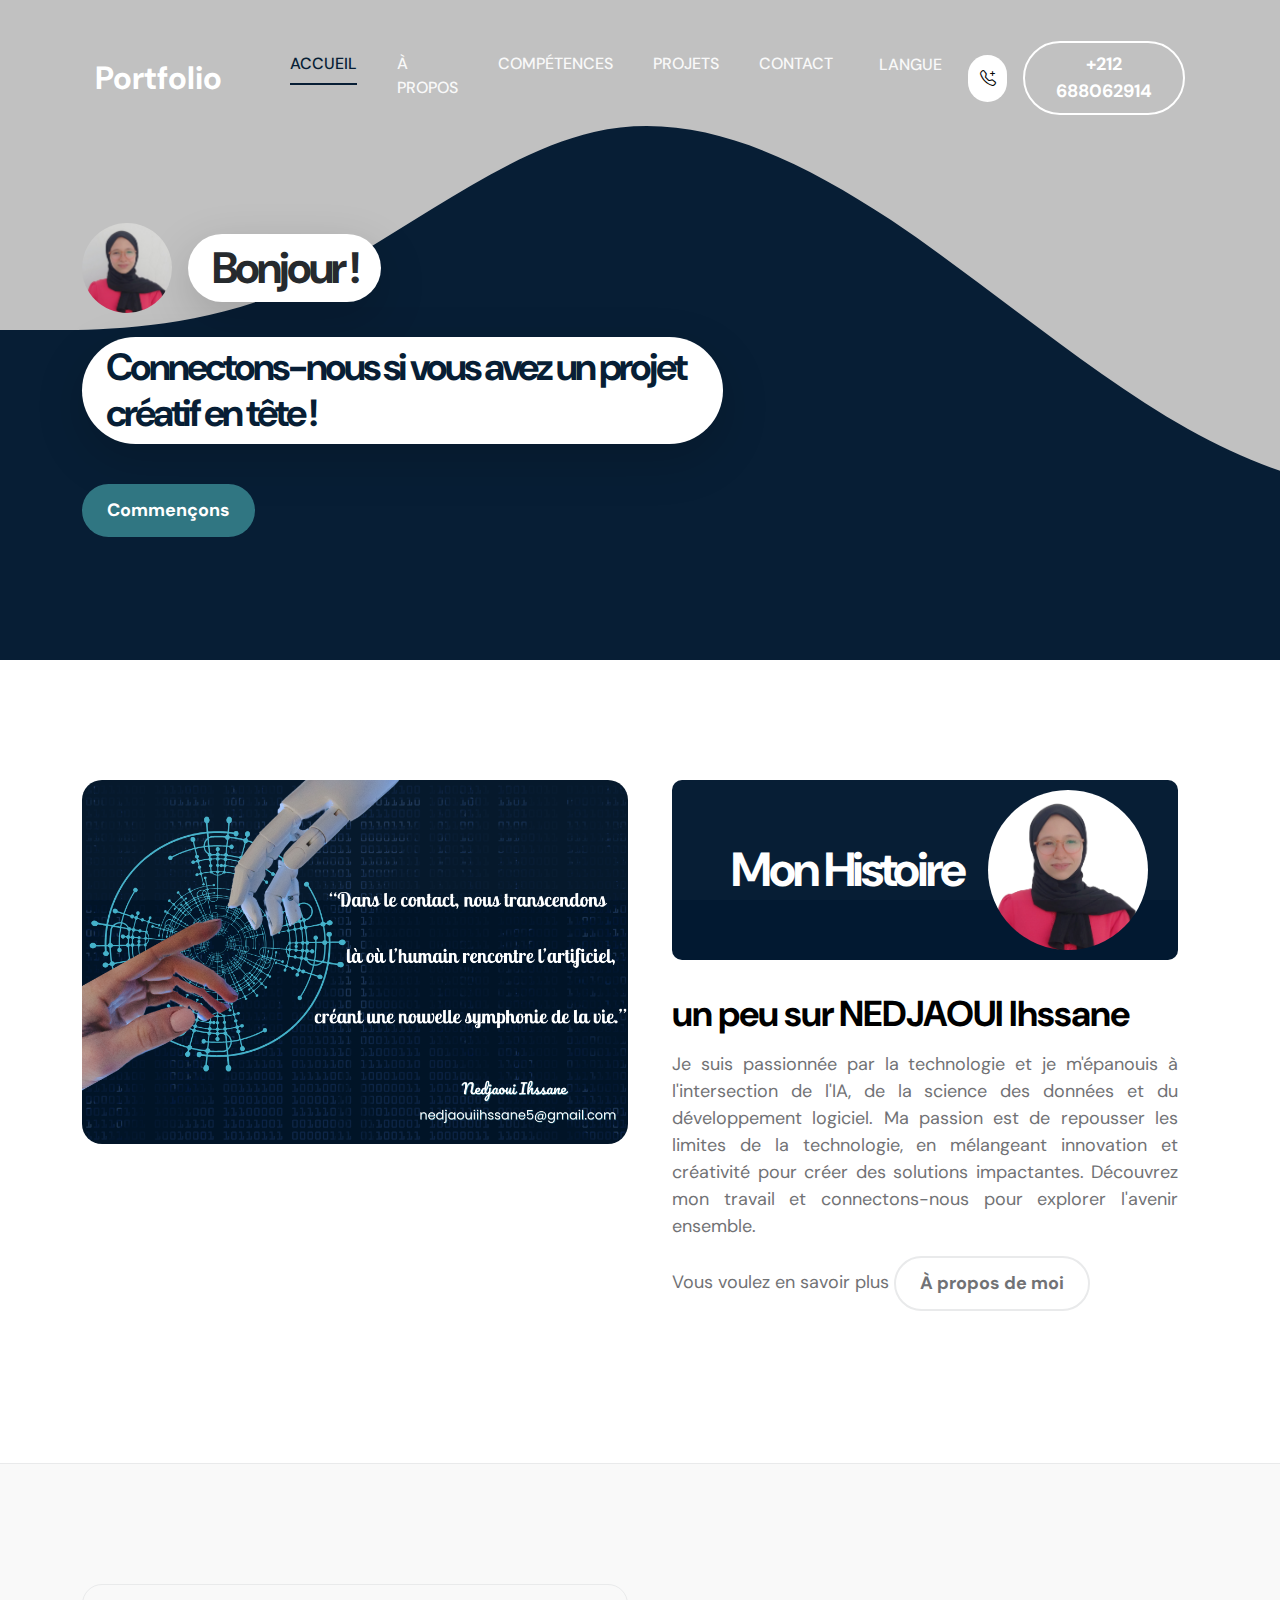
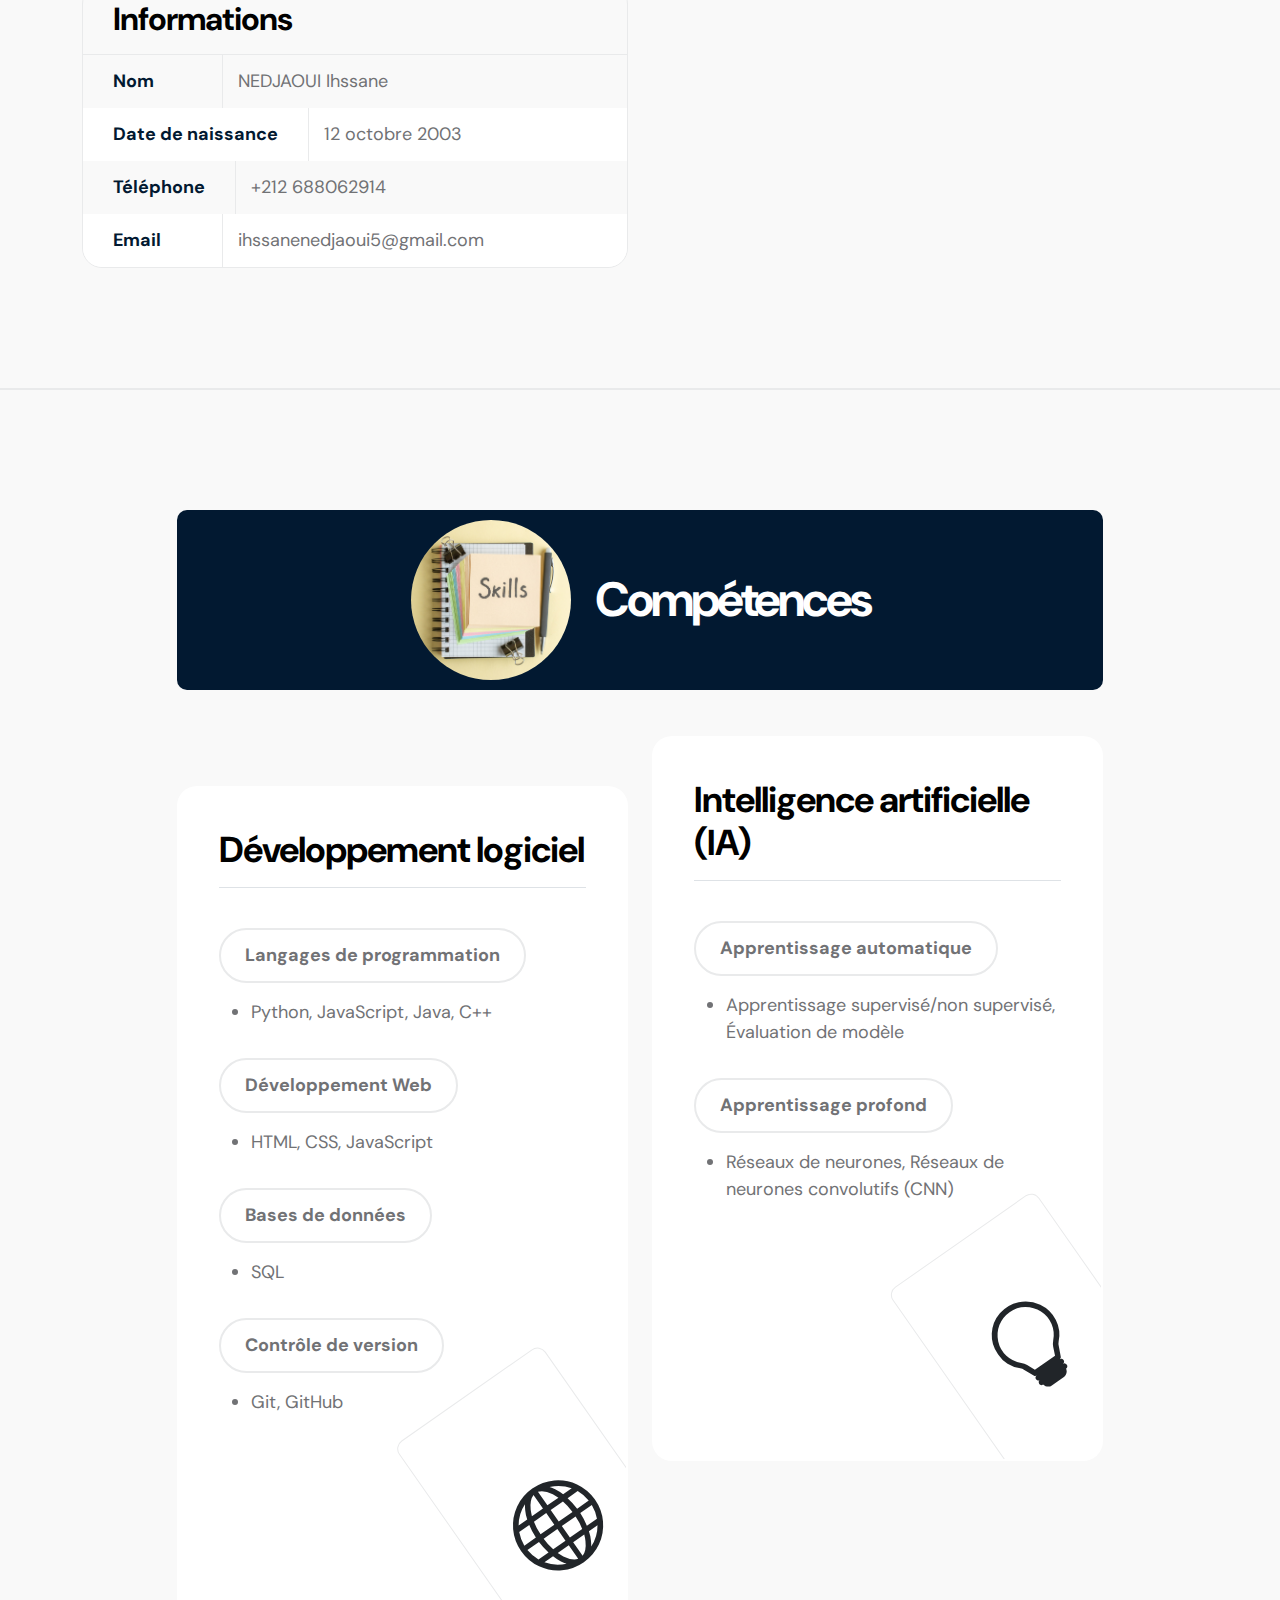
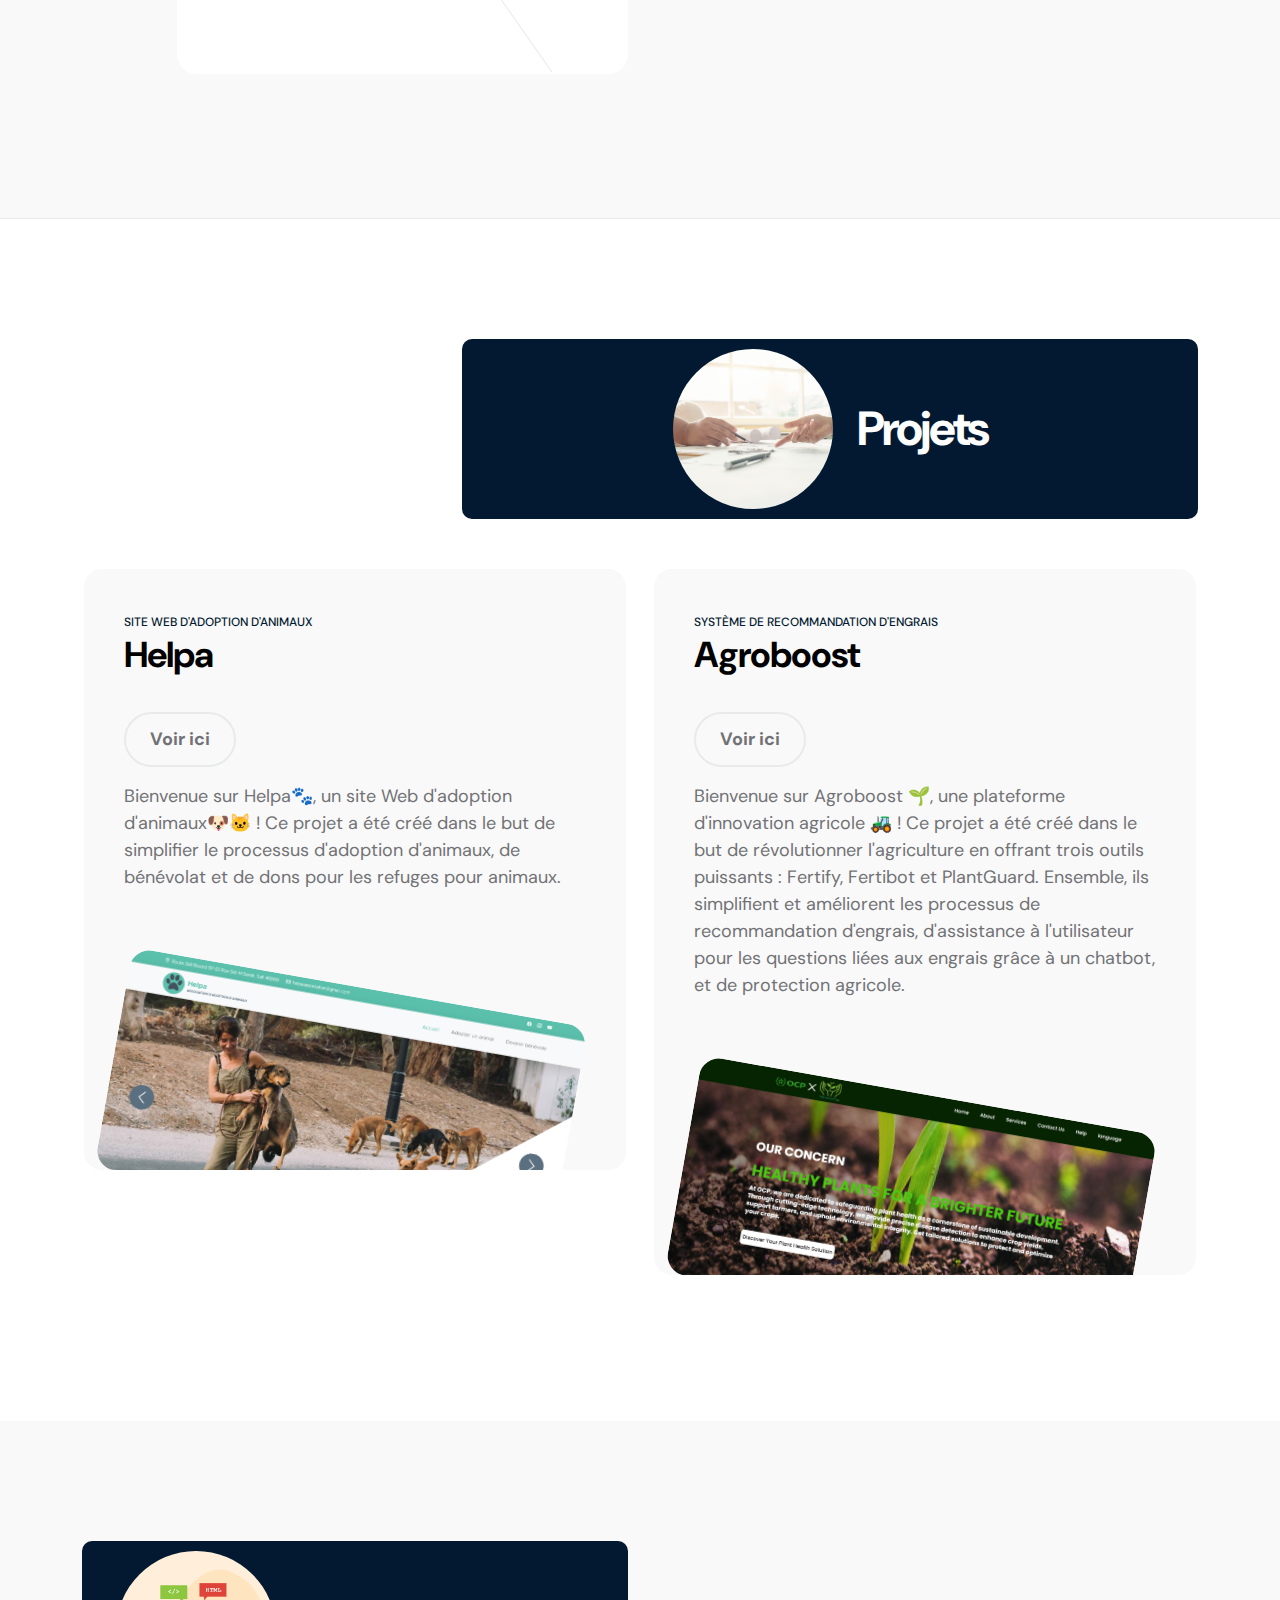
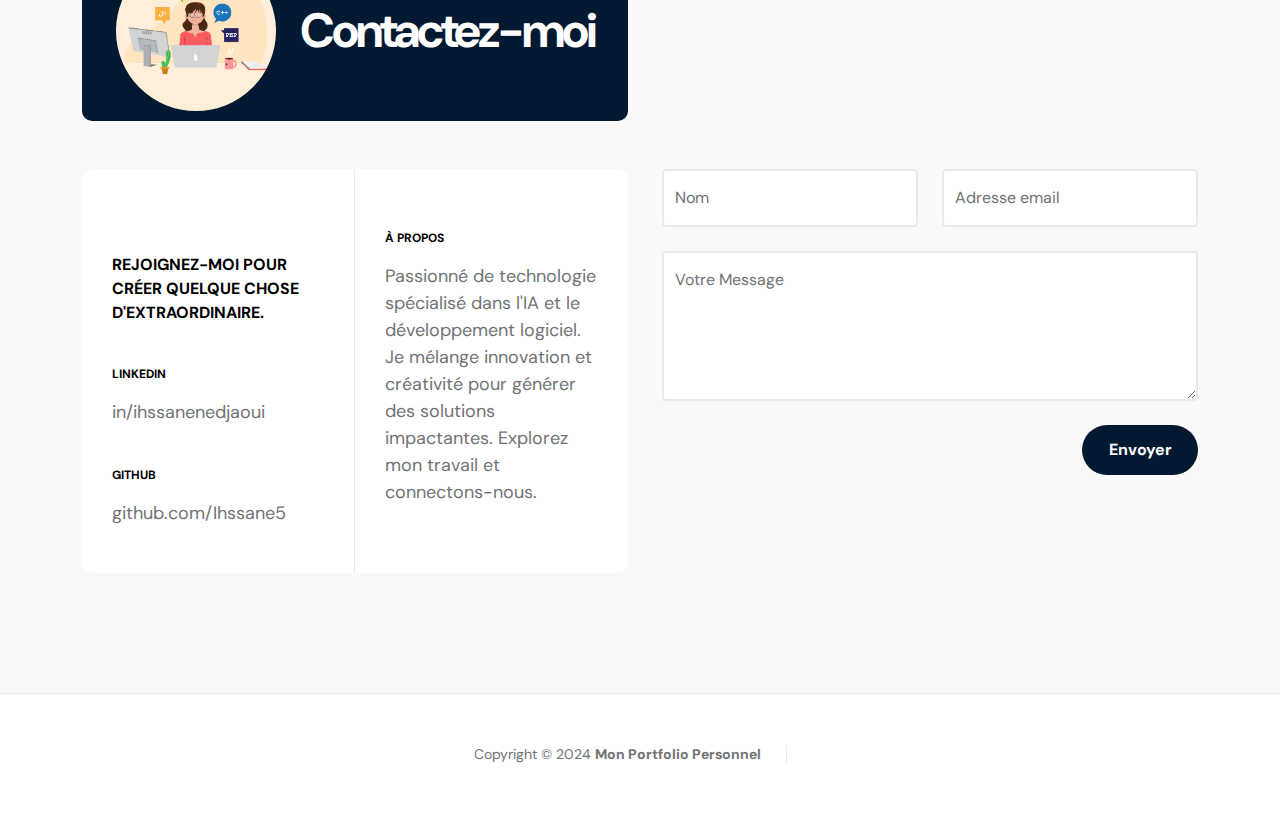
<file: portfolio-fr.html>
<!doctype html>
<html lang="fr">
    <head>
        <meta charset="utf-8">
        <meta name="viewport" content="width=device-width, initial-scale=1">

        <meta name="description" content="">
        <meta name="author" content="TemplateMo">

        <title>Portfolio de Nedjaoui Ihssane</title>
        <link rel="icon" href="./images/icon/portfolio.png" type="image/x-icon">



        <!-- FICHIERS CSS -->
        <link rel="preconnect" href="https://fonts.googleapis.com">
        
        <link rel="preconnect" href="https://fonts.gstatic.com" crossorigin>
        
        <link href="https://fonts.googleapis.com/css2?family=DM+Sans:wght@400;500;700&display=swap" rel="stylesheet">

        <link href="css/bootstrap.min.css" rel="stylesheet">

        <link href="css/bootstrap-icons.css" rel="stylesheet">

        <link href="css/magnific-popup.css" rel="stylesheet">

        <link href="css/templatemo-first-portfolio-style.css" rel="stylesheet">
        
<!--

TemplateMo 578 Premier Portfolio

https://templatemo.com/tm-578-first-portfolio

-->
    </head>
    
    <body>

        <section class="preloader">
            <div class="spinner">
                <span class="spinner-rotate"></span>    
            </div>
        </section>

        <nav class="navbar navbar-expand-lg">
            <div class="container">

                <button class="navbar-toggler" type="button" data-bs-toggle="collapse" data-bs-target="#navbarNav" aria-controls="navbarNav" aria-expanded="false" aria-label="Navigation par bascule">
                    <span class="navbar-toggler-icon"></span>
                </button>

                <a href="index.html" class="navbar-brand mx-auto mx-lg-0">Portfolio</a>

                <div class="d-flex align-items-center d-lg-none">
                    <i class="navbar-icon bi-telephone-plus me-3"></i>
                    <a class="custom-btn btn" href="#section_5">
                        +212688062914
                    </a>
                </div>

                <div class="collapse navbar-collapse" id="navbarNav">
                    <ul class="navbar-nav ms-lg-5">
                        <li class="nav-item">
                            <a class="nav-link click-scroll" href="#section_1">Accueil</a>
                        </li>

                        <li class="nav-item">
                            <a class="nav-link click-scroll" href="#section_2">À propos</a>
                        </li>

                        <li class="nav-item">
                            <a class="nav-link click-scroll" href="#section_3">Compétences</a>
                        </li>

                        <li class="nav-item">
                            <a class="nav-link click-scroll" href="#section_4">Projets</a>
                        </li>

                        <li class="nav-item">
                            <a class="nav-link click-scroll" href="#section_5">Contact</a>
                        </li>

                        <li class="nav-item">
                            <button id="language"><a href="#"  class="nav-link click-scroll">Langue</a></button>
                            <div class="dropdown" id="dropdown">
                                <div class="dropdown-content">
                                    <a href="index.html" onclick="changeLanguage('en')">English</a>
                                    <a href="portfolio-fr.html" onclick="changeLanguage('fr')">Français</a>
                                    <a href="portfolio-ar.html" onclick="changeLanguage('ar')">العربية</a>
                                </div>
                            </div>
                        </li>
                    </ul>

                    <div class="d-lg-flex align-items-center d-none ms-auto">
                        <i class="navbar-icon bi-telephone-plus me-3"></i>
                        <a class="custom-btn btn" href="#section_5">
                            +212 688062914
                        </a>
                    </div>
                </div>

            </div>
        </nav>

        <main>

            <section class="hero d-flex justify-content-center align-items-center" id="section_1">
                <div class="container">
                    <div class="row">

                        <div class="col-lg-7 col-12">
                            <div class="hero-text">
                                <div class="hero-title-wrap d-flex align-items-center mb-4">
                                    <img src="images/Profile1.jpg" class="avatar-image avatar-image-large img-fluid" alt="">

                                    <h1 class="hero-title ms-3 mb-0">Bonjour !</h1>
                                </div>

                                <h2 class="mb-4">
                                    Connectons-nous si vous avez un projet créatif en tête !
                                </h2>
                                <p class="mb-4"><a class="custom-btn btn custom-link" href="#section_2">Commençons</a></p>
                            </div>
                        </div>
                    </div>
                </div>

                <svg xmlns="http://www.w3.org/2000/svg" viewBox="0 0 1440 320"><path fill="#C0C0C0" fill-opacity="1" d="M0,160L24,160C48,160,96,160,144,138.7C192,117,240,75,288,64C336,53,384,75,432,106.7C480,139,528,181,576,208C624,235,672,245,720,240C768,235,816,213,864,186.7C912,160,960,128,1008,133.3C1056,139,1104,181,1152,202.7C1200,224,1248,224,1296,197.3C1344,171,1392,117,1416,90.7L1440,64L1440,0L1416,0C1392,0,1344,0,1296,0C1248,0,1200,0,1152,0C1104,0,1056,0,1008,0C960,0,912,0,864,0C816,0,768,0,720,0C672,0,624,0,576,0C528,0,480,0,432,0C384,0,336,0,288,0C240,0,192,0,144,0C96,0,48,0,24,0L0,0Z"></path></svg>
            </section>


            <section class="about section-padding" id="section_2">
                <div class="container">
                    <div class="row">

                        <div class="col-lg-6 col-12">
                            <img src="images/linkedin-fr.png" class="about-image img-fluid" alt="">
                        </div>

                        <div class="col-lg-6 col-12 mt-5 mt-lg-0">
                            <div class="about-thumb">

                                <div class="section-title-wrap d-flex justify-content-end align-items-center mb-4">
                                    <h2 class="text-white me-4 mb-0">Mon Histoire</h2>

                                    <img src="images/profile1_white_bg.png" class="avatar-image img-fluid" alt="">
                                </div>

                                <h3 class="pt-2 mb-3">un peu sur NEDJAOUI Ihssane</h3>

                                <p style="text-align: justify;">
                                    Je suis passionnée par la technologie et je m'épanouis à l'intersection de l'IA, de la science des données et du développement logiciel.
                                    Ma passion est de repousser les limites de la technologie, en mélangeant innovation et créativité pour créer des solutions impactantes.
                                    Découvrez <a href="#section_4" target="_blank">mon travail</a> et connectons-nous pour explorer l'avenir ensemble.<br> Vous voulez en savoir plus
                                    <button class="custom-btn custom-border-btn btn mt-3"><a href="https://www.linkedin.com/in/ihssanenedjaoui/">À propos de moi</a></button>
                                </p>
                                
                            </div>
                        </div>

                    </div>
                </div>
            </section>

            <section class="featured section-padding">
                <div class="container">
                    <div class="row">
            
                        <div class="col-lg-6 col-12">
                            <div class="profile-thumb">
                                <div class="profile-title">
                                    <h4 class="mb-0">Informations</h4>
                                </div>
            
                                <div class="profile-body">
                                    <p>
                                        <span class="profile-small-title">Nom</span> 
                                        <span>NEDJAOUI Ihssane</span>
                                    </p>
            
                                    <p>
                                        <span class="profile-small-title">Date de naissance</span> 
                                        <span>12 octobre 2003</span>
                                    </p>
            
                                    <p>
                                        <span class="profile-small-title">Téléphone</span> 
                                        <span><a href="tel: 305-240-9671">+212 688062914</a></span>
                                    </p>
            
                                    <p>
                                        <span class="profile-small-title">Email</span> 
                                        <span><a href="mailto:hello@josh.design">ihssanenedjaoui5@gmail.com</a></span>
                                    </p>
                                </div>
                            </div>
                        </div>
            
                        <div class="col-lg-6 col-12 mt-5 mt-lg-0">
                            <div class="about-thumb">
                                <div class="row">
                                    <!--<div class="col-lg-6 col-6 featured-border-bottom py-2">
                                        <strong class="featured-numbers">20+</strong>
            
                                        <p class="featured-text">Années d'expérience</p>
                                    </div>
            
                                    <div class="col-lg-6 col-6 featured-border-start featured-border-bottom ps-5 py-2">
                                        <strong class="featured-numbers">245</strong>
            
                                        <p class="featured-text">Clients satisfaits</p>
                                    </div>
            
                                    <div class="col-lg-6 col-6 pt-4">
                                        <strong class="featured-numbers">2</strong>
            
                                        <p class="featured-text">Projets terminés</p>
                                    </div>
            
                                    <div class="col-lg-6 col-6 featured-border-start ps-5 pt-4">
                                        <strong class="featured-numbers">72+</strong>
            
                                        <p class="featured-text">Prix numériques</p>
                                    </div>-->
                                </div>
                            </div>
                        </div>
            
                    </div>
                </div>
            </section>
            

            <section class="services section-padding" id="section_3">
                <div class="container">
                    <div class="row">

                        <div class="col-lg-10 col-12 mx-auto">
                            <div class="section-title-wrap d-flex justify-content-center align-items-center mb-5">
                                <img src="images/skills.jpg" class="avatar-image img-fluid" alt="">

                                <h2 class="text-white ms-4 mb-0">Compétences</h2>
                            </div>

                            <div class="row pt-lg-5">
                                <div class="col-lg-6 col-12">
                                    <div class="services-thumb">
                                        <div class="d-flex flex-wrap align-items-center border-bottom mb-4 pb-3">
                                            <h3 class="mb-0">Développement logiciel</h3>
                                        </div>
                                        <div class="custom-btn custom-border-btn btn mt-3">Langages de programmation</div>
                                        <ul>
                                            <li>Python,
                                            JavaScript,
                                            Java,
                                            C++</li>
                                        </ul>
                                        <div class="custom-btn custom-border-btn btn mt-3">Développement Web</div>
                                        <ul>
                                            <li>HTML,
                                            CSS,
                                            JavaScript</li>
                                        </ul>
                                        <div class="custom-btn custom-border-btn btn mt-3">Bases de données</div>
                                        <ul>
                                            <li> SQL</li>
                                        </ul>
                                        <div class="custom-btn custom-border-btn btn mt-3">Contrôle de version</div>
                                        <ul>
                                            <li>Git, GitHub</li>
                                        </ul>
                                        

                                        <div class="services-icon-wrap d-flex justify-content-center align-items-center">
                                            <i class="services-icon bi-globe"></i>
                                        </div>
                                    </div>
                                </div>

                                <div class="col-lg-6 col-12">
                                    <div class="services-thumb services-thumb-up">
                                        <div class="d-flex flex-wrap align-items-center border-bottom mb-4 pb-3">
                                            <h3 class="mb-0">Intelligence artificielle (IA)</h3>
                                        </div>

                                        <div class="custom-btn custom-border-btn btn mt-3">Apprentissage automatique</div>
                                        <ul>
                                            <li>Apprentissage supervisé/non supervisé, 
                                            Évaluation de modèle</li>
                                        </ul>
                                        <div class="custom-btn custom-border-btn btn mt-3">Apprentissage profond</div>
                                        <ul>
                                            <li>Réseaux de neurones,
                                            Réseaux de neurones convolutifs (CNN)</li>
                                        </ul>
                                        <div class="services-icon-wrap d-flex justify-content-center align-items-center">
                                            <i class="services-icon bi-lightbulb"></i>
                                        </div>
                                    </div>
                                </div>
                            </div>
                        </div>
                    </div>
                </div>
            </section>


            <section class="projects section-padding" id="section_4">
                <div class="container">
                    <div class="row">

                        <div class="col-lg-8 col-md-8 col-12 ms-auto">
                            <div class="section-title-wrap d-flex justify-content-center align-items-center mb-4">
                                <img src="images/projects.jpg" class="avatar-image img-fluid" alt="">

                                <h2 class="text-white ms-4 mb-0">Projets</h2>
                            </div>
                        </div>

                        <div class="clearfix"></div>

                        <div class="col-lg-6 col-md-6 col-12">
                            <div class="projects-thumb">
                                <div class="projects-info">
                                    <small class="projects-tag">Site Web d'adoption d'animaux</small>

                                    <h3 class="projects-title">Helpa</h3><button class="custom-btn custom-border-btn btn mt-3"><a href="https://github.com/Ihssane5/Pet-Adoption-Website-Project">Voir ici</a></button>
                                    <p>
                                        Bienvenue sur Helpa🐾, un site Web d'adoption d'animaux🐶🐱 !
                                        Ce projet a été créé dans le but de simplifier le processus d'adoption d'animaux,
                                        de bénévolat et de dons pour les refuges pour animaux.
                                    </p>
                                </div>

                                <a href="images/projects/helpa.png" class="popup-image">
                                    <img src="images/projects/helpa.png" class="projects-image img-fluid" alt="">
                                </a>
                            </div>
                        </div>

                        <div class="col-lg-6 col-md-6 col-12">
                            <div class="projects-thumb">
                                <div class="projects-info">
                                    <small class="projects-tag">Système de recommandation d'engrais</small>

                                    <h3 class="projects-title">Agroboost</h3><button class="custom-btn custom-border-btn btn mt-3"><a href="https://github.com/Ihssane5/Agroboost">Voir ici</a></button>
                                    <p>
                                        Bienvenue sur Agroboost 🌱, une plateforme d'innovation agricole 🚜 !
                                        Ce projet a été créé dans le but de révolutionner l'agriculture en offrant trois outils puissants :
                                        Fertify, Fertibot et PlantGuard. Ensemble,
                                        ils simplifient et améliorent les processus de recommandation d'engrais, d'assistance à l'utilisateur pour les questions liées aux engrais grâce à un chatbot, et de protection agricole.
                                    </p>
                                </div>

                                <a href="images/projects/agroboost.png" class="popup-image">
                                    <img src="images/projects/agroboost.png" class="projects-image img-fluid" alt="">
                                </a>
                            </div>
                        </div>
                    </div>
                </div>
            </section>

            <section class="contact section-padding" id="section_5">
                    <div class="container">
                        <div class="row">

                            <div class="col-lg-6 col-md-8 col-12">
                                <div class="section-title-wrap d-flex justify-content-center align-items-center mb-5">
                                    <img src="images/Girls-codingh.png" class="avatar-image img-fluid" alt="">

                                    <h2 class="text-white ms-4 mb-0">Contactez-moi</h2>
                                </div>
                            </div>

                            <div class="clearfix"></div>

                            <div class="col-lg-3 col-md-6 col-12 pe-lg-0">
                                <div class="contact-info contact-info-border-start d-flex flex-column">
                                    <strong class="site-footer-title d-block mt-4 mb-3" style="font-size: 16px;">Rejoignez-moi pour créer quelque chose d'extraordinaire.</strong>

                                    <strong class="site-footer-title d-block mt-4 mb-3">LinkedIn</strong>
                                    <p>
                                        <a href="https://www.linkedin.com/in/ihssanenedjaoui/">
                                            in/ihssanenedjaoui
                                        </a>
                                    </p>
                                    <strong class="site-footer-title d-block mt-4 mb-3">GitHub</strong>
                                    <p>
                                        <a href="https://github.com/Ihssane5">
                                            github.com/Ihssane5
                                        </a>
                                    </p>
                                </div>
                            </div>

                            <div class="col-lg-3 col-md-6 col-12 ps-lg-0">
                                <div class="contact-info d-flex flex-column">
                                    <strong class="site-footer-title d-block mb-3">À propos</strong>

                                    <p class="mb-2">
                                        Passionné de technologie spécialisé dans l'IA et le développement logiciel.
                                        Je mélange innovation et créativité pour générer des solutions impactantes.
                                        Explorez mon travail et connectons-nous.
                                    </p>
                                </div>
                            </div>

                            <div class="col-lg-6 col-12 mt-5 mt-lg-0">
                                <form action="https://formspree.io/f/xldrawrw" method="POST" class="custom-form contact-form" role="form">
                                    <div class="row">
                                        <div class="col-lg-6 col-md-6 col-12">
                                            <div class="form-floating">
                                                <input type="text" name="name" id="name" class="form-control" placeholder="Nom" required="">
                                                
                                                <label for="floatingInput">Nom</label>
                                            </div>
                                        </div>

                                        <div class="col-lg-6 col-md-6 col-12"> 
                                            <div class="form-floating">
                                                <input type="email" name="email" id="email" pattern="[^ @]*@[^ @]*" class="form-control" placeholder="Adresse email" required="">
                                                
                                                <label for="floatingInput">Adresse email</label>
                                            </div>
                                        </div>
                                        
                                        <div class="col-lg-12 col-12">
                                            <div class="form-floating">
                                                <textarea class="form-control" id="message" name="message" placeholder="Parlez-moi de votre projet"></textarea>
                                                
                                                <label for="floatingTextarea">Votre Message</label>
                                            </div>
                                        </div>

                                        <div class="col-lg-3 col-12 ms-auto">
                                            <button type="submit" class="form-control">Envoyer</button>
                                        </div>

                                    </div>
                                </form>
                            </div>

                        </div>
                    </div>
                </div>
            </section>

        </main>

        <footer class="site-footer">
            <div class="container">
                <div class="row">

                    <div class="col-lg-12 col-12">
                        <div class="copyright-text-wrap">
                            <p class="mb-0">
                                <span class="copyright-text">Copyright © 2024 <a href="#">Mon Portfolio Personnel</a></span>
                            </p>
                        </div>
                    </div>

                </div>
            </div>
        </footer>

        <!-- FICHIERS JAVASCRIPT -->
        <script src="js/jquery.min.js"></script>
        <script src="js/bootstrap.min.js"></script>
        <script src="js/jquery.sticky.js"></script>
        <script src="js/click-scroll.js"></script>
        <script src="js/jquery.magnific-popup.min.js"></script>
        <script src="js/magnific-popup-options.js"></script>
        <script src="js/custom.js"></script>
        <script>
        document.querySelector('#language').addEventListener('click', function(event) {
            var languages = document.querySelector('.dropdown-content');
            languages.style.display = 'block';
            event.stopPropagation();
        });

        document.addEventListener('click', function() {
            var languages = document.querySelector('.dropdown-content');
            if (languages.style.display == 'block') {
                languages.style.display = 'none';
            }
        });

        </script>

    </body>
</html>
</file>
<file: css/templatemo-first-portfolio-style.css>
/*

TemplateMo 578 First Portfolio

https://templatemo.com/tm-578-first-portfolio

*/

/*Languages*/


/* Dropdown container */
.dropdown {
  position: relative;
  display: inline-block;
}

/* Dropdown content (hidden by default) */
.dropdown-content {
  display: none;
  position: absolute;
  background-color: #f9f9f9;
  min-width: 160px;
  box-shadow: 0px 8px 16px 0px rgba(0,0,0,0.2);
  z-index: 1;
}

/* Links inside the dropdown */
.dropdown-content a {
  color: black;
  padding: 12px 16px;
  text-decoration: none;
  display: block;
}

.dropdown-content a:hover {
  background-color: #C0C0C0;
}


/* Show the dropdown content on hover */
.dropdown:hover .dropdown-content {
  display: block;
}

/* Change the background color of the dropdown button when the dropdown content is shown */
/*.dropdown:hover .dropbtn:hover{
  background-color: #3e8e41;
}*/

/*.dropdown-content:hover {
  display: block;
}
*/
#language {
  border-style:  none;
  background-color: transparent;
}



/*---------------------------------------
  CUSTOM PROPERTIES ( VARIABLES )             
-----------------------------------------*/
:root {
  --white-color:                  #ffffff;
  --primary-color:                #2c737f /*#C0C0C0*/;
  --secondary-color:              #021931 /*#B8860B*/;
  --section-bg-color:             #f9f9f9;
  --dark-color:                   #000000;
  --p-color:                      #717275;
  --border-color:                 #e9eaeb;
  --featured-border-color:        #C0C0C0;

  --body-font-family:             'DM Sans', sans-serif;

  --h1-font-size:                 62px;
  --h2-font-size:                 48px;
  --h3-font-size:                 36px;
  --h4-font-size:                 32px;
  --h5-font-size:                 24px;
  --h6-font-size:                 22px;
  --p-font-size:                  18px;
  --menu-font-size:               12px;
  --copyright-font-size:          14px;

  --border-radius-large:          100px;
  --border-radius-medium:         20px;
  --border-radius-small:          10px;

  --font-weight-normal:           400;
  --font-weight-medium:           500;
  --font-weight-bold:             700;
}

body {
    background: var(--white-color);
    font-family: var(--body-font-family); 
}


/*---------------------------------------
  TYPOGRAPHY               
-----------------------------------------*/

h2,
h3,
h4,
h5,
h6 {
  color: var(--dark-color);
}

h1,
h2,
h3,
h4,
h5,
h6 {
  font-weight: var(--font-weight-bold);
  letter-spacing: -1px;
}

h1 {
  font-size: var(--h1-font-size);
  letter-spacing: -3px;
}

h2 {
  font-size: var(--h2-font-size);
  color: var(--secondary-color);
  letter-spacing: -3px;
}

h3 {
  font-size: var(--h3-font-size);
}

h4 {
  font-size: var(--h4-font-size);
}

h5 {
  font-size: var(--h5-font-size);
  line-height: normal;
}

h6 {
  font-size: var(--h6-font-size);
}

p {
  color: var(--p-color);
  font-size: var(--p-font-size);
  font-weight: var(--font-weight-normal);
}

ul li {
  color: var(--p-color);
  font-size: var(--p-font-size);
  font-weight: var(--font-weight-normal);
}

a, 
button {
  touch-action: manipulation;
  transition: all 0.3s;
}

a {
  color: var(--p-color);
  text-decoration: none;
}

a:hover {
  color: var(--secondary-color);
}

::selection {
  background: var(--secondary-color);
  color: var(--white-color);
}

::-moz-selection {
  background: var(--secondary-color);
  color: var(--white-color);
}

.section-padding {
  padding-top: 120px;
  padding-bottom: 120px;
}

b,
strong {
  font-weight: var(--font-weight-bold);
}

.section-title-wrap {
  background: var(--secondary-color);
  border-radius: var(--border-radius-small);
  padding: 10px 30px;
}


/*---------------------------------------
  AVATAR IMAGE               
-----------------------------------------*/
.avatar-image {
  border-radius: var(--border-radius-large);
  width: 160px;
  height: 160px;
  object-fit: cover;
}

.avatar-image-large {
  width: 90.4px;
  height: 90.4px;
}


/*---------------------------------------
  PRE LOADER               
-----------------------------------------*/
.preloader {
  position: fixed;
  top: 0;
  left: 0;
  width: 100%;
  height: 100%;
  z-index: 99999;
  display: flex;
  flex-flow: row nowrap;
  justify-content: center;
  align-items: center;
  background: none repeat scroll 0 0 var(--white-color);
}

.spinner {
  border: 1px solid transparent;
  border-radius: var(--border-radius-small);
  position: relative;
}

.spinner:before {
  content: '';
  box-sizing: border-box;
  position: absolute;
  top: 50%;
  left: 50%;
  width: 45px;
  height: 45px;
  margin-top: -10px;
  margin-left: -10px;
  border-radius: 50%;
  border: 1px solid var(--border-color);
  border-top-color: var(--white-color);
  animation: spinner .9s linear infinite;
}

@-webkit-@keyframes spinner {
  to {transform: rotate(360deg);
  }
}

@keyframes spinner {
  to {transform: rotate(360deg);}
}


/*---------------------------------------
  CUSTOM ICON               
-----------------------------------------*/
.navbar-icon {
  background: var(--white-color);
  border-radius: var(--border-radius-large);
  color: var(--dark-color);
  width: 47px;
  height: 47px;
  line-height: 47px;
  text-align: center;
}

.is-sticky .navbar-icon {
  background: var(--secondary-color);
  color: var(--white-color);
}

.form-check-icon {
  color: var(--secondary-color);
}

.navbar-icon:hover  {
  cursor: pointer;
  background-color: #B8860B;
}

/*---------------------------------------
  CUSTOM BUTTON               
-----------------------------------------*/
.custom-btn,
.navbar .custom-btn {
  font-size: var(--p-font-size);
  font-weight: var(--font-weight-bold);
  margin: 16px 0px;
}

.navbar .custom-btn {
  background: transparent;
  border-width: 2px;
  border-style: solid;
  border-color: var(--white-color);
  color: var(--white-color);
  padding: 8px 22px;
}

.navbar .custom-btn:hover {
  background: var(--white-color);
  border-color: transparent;
  color: var(--secondary-color);
}

.custom-btn {
  background: var(--secondary-color);
  border-radius: var(--border-radius-large);
  color: var(--white-color);
  font-weight: var(--font-weight-bold);
  padding: 12px 24px;
}

.custom-btn:hover {
  background: var(--primary-color);
  box-shadow: 0 1rem 3rem rgba(0,0,0,.175);
  color: var(--white-color);
}

.custom-border-btn {
  background: transparent;
  border: 2px solid var(--border-color);
  color: var(--p-color);
}

.custom-border-btn:hover {
  background: var(--secondary-color);
  border-color: var(--secondary-color);
  color: var(--white-color);
}

.custom-link {
	background-color: var(--primary-color);
}

.custom-link:hover {
	background-color: var(--secondary-color);
}

.custom-btn a:hover {
  color: white;
}


/*---------------------------------------
  NAVIGATION              
-----------------------------------------*/
.sticky-wrapper {
  position: relative;
  z-index: 222;
  height: auto !important;
}

.is-sticky,
.is-sticky .navbar .container {
  background: var(--white-color);
  box-shadow: 0 1rem 3rem rgb(0 0 0 / 18%);
}

.is-sticky .navbar-brand,
.is-sticky .navbar-brand:hover {
  color: var(--dark-color);
}

.is-sticky .navbar-nav .nav-link {
  color: var(--p-color);
}

.is-sticky .navbar .custom-btn {
  border-color: var(--secondary-color);
  color: var(--secondary-color);
}

.is-sticky .navbar .custom-btn:hover {
  background: var(--secondary-color);
  color: var(--white-color);
}

.navbar {
  background: transparent;
  position: absolute;
  z-index: 9;
  right: 0;
  left: 0;
  transition: all 0.3s;
  padding-top: 15px;
  padding-bottom: 0;
}

.navbar .container {
  border-radius: var(--border-radius-small);
  padding: 10px 25px;
}

.navbar-brand {
  font-size: var(--h4-font-size);
  font-weight: var(--font-weight-bold);
}

.navbar-brand,
.navbar-brand:hover {
  color: var(--white-color);
}

.navbar-expand-lg .navbar-nav .nav-link {
  padding-right: 0;
  padding-left: 0;
  margin-right: 20px;
  margin-left: 20px;
}

.navbar-nav .nav-link {
  display: inline-block;
  color: var(--section-bg-color);
  font-size: var(--menu-font-size);
  font-weight: var(--font-weight-medium);
  text-transform: uppercase;
  position: relative;
  padding-top: 15px;
  padding-bottom: 15px;
  font-size: 16px;
}

.navbar-nav .nav-link::after {
  content: "";
  background: transparent;
  position: absolute;
  bottom: 6px;
  right: 0;
  left: 0;
  width: 100%;
  height: 2px;
}

.navbar-nav .nav-link.active::after, 
.navbar-nav .nav-link:hover::after {
  background: var(--secondary-color);
}

.navbar-nav .nav-link.active, 
.navbar-nav .nav-link:hover {
  color: var(--secondary-color);
}

.navbar-toggler {
  border: 0;
  padding: 0;
  cursor: pointer;
  margin: 0;
  width: 30px;
  height: 35px;
  outline: none;
}

.navbar-toggler:focus {
  outline: none;
  box-shadow: none;
}

.navbar-toggler[aria-expanded="true"] .navbar-toggler-icon {
  background: transparent;
}

.navbar-toggler[aria-expanded="true"] .navbar-toggler-icon:before,
.navbar-toggler[aria-expanded="true"] .navbar-toggler-icon:after {
  transition: top 300ms 50ms ease, -webkit-transform 300ms 350ms ease;
  transition: top 300ms 50ms ease, transform 300ms 350ms ease;
  transition: top 300ms 50ms ease, transform 300ms 350ms ease, -webkit-transform 300ms 350ms ease;
  top: 0;
}

.navbar-toggler[aria-expanded="true"] .navbar-toggler-icon:before {
  transform: rotate(45deg);
}

.navbar-toggler[aria-expanded="true"] .navbar-toggler-icon:after {
  transform: rotate(-45deg);
}

.navbar-toggler .navbar-toggler-icon {
  background: var(--white-color);
  transition: background 10ms 300ms ease;
  display: block;
  width: 30px;
  height: 2px;
  position: relative;
}

.navbar-toggler .navbar-toggler-icon:before,
.navbar-toggler .navbar-toggler-icon:after {
  transition: top 300ms 350ms ease, -webkit-transform 300ms 50ms ease;
  transition: top 300ms 350ms ease, transform 300ms 50ms ease;
  transition: top 300ms 350ms ease, transform 300ms 50ms ease, -webkit-transform 300ms 50ms ease;
  position: absolute;
  right: 0;
  left: 0;
  background: var(--white-color);
  width: 30px;
  height: 2px;
  content: '';
}

.navbar-toggler .navbar-toggler-icon::before {
  top: -8px;
}

.navbar-toggler .navbar-toggler-icon::after {
  top: 8px;
}


/*---------------------------------------
  HERO              
-----------------------------------------*/
.hero {
  background: var(--secondary-color);
  position: relative;
  overflow: hidden;
  padding-top: 330px;
  padding-bottom: 330px;
}

@media  screen and (min-width: 991px) {
  .hero {
    height: 60vh;
  }
}

.hero-title,
.hero h2 {
  background: var(--white-color);
  box-shadow: 0 1rem 3rem rgba(0,0,0,.175);
  border-radius: var(--border-radius-large);
  display: inline-block;
  padding: 8px 24px;
}

.hero-title {
	font-size: 44px;
}

.hero h2 {
	font-size: 38px;
}

.hero-text {
  position: relative;
  z-index: 22;
  top: 70px;
}

.hero-image-wrap {
  background: var(--white-color);
  border-radius: 100%;
  width: 350px;
  height: 350px;
  position: absolute;
  z-index: 22;
  top: -50px;
  right: 0;
  left: 0;
  margin: auto;
  pointer-events: none;
}

.hero-image {
  position: absolute;
  z-index: 22;
  top: 0;
  width: 100%;
  min-width: 550px;
}

.hero svg {
  position: absolute;
  z-index: 2;
  bottom: 0;
  right: 0;
  left: 0;
  overflow: hidden;
  height: 100%;
  pointer-events: none;
}


/*---------------------------------------
  ABOUT              
-----------------------------------------*/
.profile-thumb {
  border: 1px solid var(--border-color);
  border-radius: var(--border-radius-medium);
  position: relative;
  overflow: hidden;
}

.profile-title {
  border-bottom: 1px solid var(--border-color);
  padding: 15px 30px;
}

.profile-small-title {
  border-right: 1px solid var(--border-color);
  color: var(--secondary-color);
  font-weight: var(--font-weight-bold);
  min-width: 140px;
  margin-right: 10px;
  padding: 13px 30px;
  display: inline-block;
}

.profile-body p {
  margin-bottom: 0;
}

.profile-body p:nth-of-type(even) {
  background: var(--white-color);
}

.about-image {
  border-radius: var(--border-radius-medium);
}

.about-thumb {
  padding-right: 20px;
  padding-left: 20px;
}


/*---------------------------------------
  FEATURED              
-----------------------------------------*/
.featured-numbers {
  font-size: var(--h1-font-size);
  line-height: normal;
  display: block;
}

.featured-text {
  color: var(--secondary-color);
}

.featured-border-bottom {
  border-bottom: 1px solid var(--border-color);
}

.featured-border-start {
  border-left: 1px solid var(--border-color);
}


/*---------------------------------------
  CLIENTS              
-----------------------------------------*/

.clients-item-height {
	height: 120px;
}

.clients-image {
  display: block;
  max-width: 100px;
  margin: auto;
  transition: all ease 0.2s;
}

.clients-image:hover {
  transform: scale(1.3);
}


/*---------------------------------------
  SERVICES              
-----------------------------------------*/
.services,
.featured {
  background: var(--section-bg-color);
  border-top: 1px solid var(--border-color);
  border-bottom: 1px solid var(--border-color);
}

.services-thumb {
  background: var(--white-color);
  border: 2px solid transparent;
  border-radius: var(--border-radius-medium);
  position: relative;
  overflow: hidden;
  margin-bottom: 24px;
  padding: 40px 40px 240px 40px;
  transition: all 0.5s;
}

.services-thumb:hover {
  cursor: pointer;
}

.services-thumb-up {
  position: relative;
  bottom: 50px;
  margin-bottom: -50px;
}

.services-thumb:hover {
  border: 2px solid var(--secondary-color);
  box-shadow: 0 1rem 3rem rgba(0,0,0,.175);
}

.services-thumb:hover .services-icon-wrap {
  background: var(--secondary-color);
  border-color: var(--secondary-color);
  color: var(--white-color);
}

.services-icon-wrap {
  border: 1px solid var(--border-color);
  border-radius: var(--border-radius-small);
  position: absolute;
  bottom: 0;
  right: 0;
  width: 40%;
  height: 40%;
  transform: rotate(-35deg) translateY(55px);
  transition: all ease 0.5s;
}

.services-icon {
  font-size: 90px;
  position: relative;
  bottom: 15px;
}

.services-thumb:hover .services-price-wrap {
  background: var(--secondary-color);
}

.services-thumb:hover .services-price-overlay {
  background: var(--primary-color);
}

.services-price-wrap {
  background: var(--primary-color);
  border-radius: var(--border-radius-medium);
  position: relative;
  overflow: hidden;
  padding: 6px 20px 6px 15px;
  transition: all ease 0.5s;
}

.services-price-text {
  color: var(--white-color);
  font-size: var(--copyright-font-size);
  font-weight: var(--font-weight-bold);
}

.services-price-overlay {
  background: var(--secondary-color);
  border-bottom-left-radius: 100%;
  position: absolute;
  top: 0;
  right: 0;
  width: 20px;
  height: 20px;
  pointer-events: none;
}


/*---------------------------------------
  PROJECTS              
-----------------------------------------*/
.projects-thumb {
  background: var(--section-bg-color);
  border: 2px solid var(--white-color);
  border-radius: var(--border-radius-medium);
  position: relative;
  overflow: hidden;
  margin-top: 24px;
  margin-bottom: 24px;
  padding: 40px;
  transition: all ease 0.5s;
}

.projects-thumb:hover {
  border-color: var(--secondary-color);
}

.projects-thumb:hover .projects-image,
.projects-thumb:focus .projects-image {
  transform: rotate(0) translateY(0);
}

.projects-thumb .popup-image {
  display: block;
  width: 100%;
  height: 100%;
}

.projects-image {
  border-radius: var(--border-radius-medium);
  display: block;
  width: 100%;
  transform: rotate(10deg) translateY(80px);
  transition: all ease 0.5s;
}

.projects-title {
  margin-bottom: 20px;
}

.projects-tag {
  font-size: var(--menu-font-size);
  font-weight: var(--font-weight-medium);
  color: var(--secondary-color);
  text-transform: uppercase;
  margin-bottom: 5px;
}


/*---------------------------------------
  CONTACT              
-----------------------------------------*/
.contact {
  background: var(--section-bg-color);
}

.contact-info {
  background: var(--white-color);
  border-top-right-radius: var(--border-radius-small);
  border-bottom-right-radius: var(--border-radius-small);
  padding: 60px 30px 30px 30px;
  height: 100%;
}

.contact-info-border-start {
  border-right: 1px solid var(--border-color);
  border-radius: var(--border-radius-small) 0 0 var(--border-radius-small);
}

.contact-form {
  margin-left: 10px;
}


/*---------------------------------------
  CUSTOM FORM               
-----------------------------------------*/
.custom-form .form-control {
  background: var(--white-color);
  box-shadow: none;
  border: 2px solid var(--border-color);
  color: var(--p-color);
  margin-bottom: 24px;
  padding-top: 13px;
  padding-bottom: 13px;
  outline: none;
}

.form-floating>label {
  color: var(--p-color);
}

.form-check-inline {
  vertical-align: middle;
  width: 100%;
  position: relative;
  margin-right: 0;
  margin-top: 0;
  margin-bottom: 24px;
  padding: 0;
}

.custom-form .form-check-label {
  position: absolute;
  top: 50%;
  left: 50%;
  transform: translate(-50%, -50%);
  text-align: center;
}

.form-check-label-text {
  color: var(--p-color);
  display: block;
  font-size: copyright-font-size;
  margin-top: 5px;
}

.form-check-input[type=checkbox] {
  background: var(--white-color);
  border: 2px solid var(--border-color);
  box-shadow: none;
  outline: none;
  width: 100%;
  margin-top: 0;
  margin-left: 0;
  padding: 40px 50px;
}

.form-check-input:checked[type=checkbox] {
  background-image: none;
}

.form-check-input:hover,
.form-check-input:checked {
  background-color: transparent;
  border-color: var(--secondary-color);
}

.custom-form .form-control:hover,
.custom-form .form-control:focus {
  background: transparent;
  border-color: var(--secondary-color);
}

.custom-form .form-floating textarea {
  height: 150px;
}

.custom-form button[type="submit"] {
  background: var(--secondary-color);
  border: none;
  border-radius: var(--border-radius-large);
  color: var(--white-color);
  font-weight: var(--font-weight-bold);
  transition: all 0.3s;
  margin-bottom: 0;
}

.custom-form button[type="submit"]:hover,
.custom-form button[type="submit"]:focus {
  background: var(--primary-color);
  border-color: transparent;
}


/*---------------------------------------
  SITE FOOTER              
-----------------------------------------*/
.site-footer {
  border-top: 1px solid var(--border-color);
  padding-top: 50px;
  padding-bottom: 50px;
  text-align: center;
}

.site-footer-title {
  font-size: var(--menu-font-size);
  color: var(--dark-color);
  text-transform: uppercase;
}

.copyright-text-wrap p,
.copyright-text {
  font-size: var(--copyright-font-size);
}

.copyright-text {
  border-right: 1px solid var(--border-color);
  padding-right: 25px;
  margin-right: 20px;
}

.copyright-text-wrap a {
  font-weight: var(--font-weight-bold);
}

.footer-menu {
  margin: 0;
  padding: 0;
}

.footer-menu-item {
  list-style: none;
  display: inline-block;
  vertical-align: top;
}

.footer-menu-link {
  border: 1px solid var(--border-color);
  border-radius: var(--border-radius-medium);
  font-size: var(--copyright-font-size);
  font-weight: var(--font-weight-medium);
  display: inline-block;
  vertical-align: top;
  text-align: center;
  margin-right: 10px;
  margin-bottom: 10px;
  padding: 6px 14px;
  min-width: 70px;
}

.footer-menu-link:hover {
  background: var(--secondary-color);
  border-color: transparent;
  color: var(--white-color);
}


/*---------------------------------------
  SOCIAL ICON               
-----------------------------------------*/
.social-icon {
  margin: 0;
  padding: 0;
}

.social-icon-item {
  list-style: none;
  display: inline-block;
  vertical-align: top;
}

.social-icon-link {
  border: 1px solid var(--border-color);
  border-radius: var(--border-radius-large);
  font-size: var(--copyright-font-size);
  color: var(--dark-color);
  display: inline-block;
  vertical-align: top;
  margin: 2px 2px 5px 2px;
  width: 40px;
  height: 40px;
  line-height: 40px;
  text-align: center;
}

.social-icon-link:hover {
  background: var(--secondary-color);
  border-color: transparent;
  color: var(--white-color);
}


/*nav item*/




/*---------------------------------------
  RESPONSIVE STYLES               
-----------------------------------------*/
@media screen and (min-width: 1600px) {
  .hero {
    padding-top: 380px;
    padding-bottom: 380px;
  }

  .hero-image-wrap {
    top: -50px;
    width: 400px;
    height: 400px;
  }

  .hero-image {
    min-width: 650px;
  }
  
  .hero-title,
	.hero h2 {
	  font-size: var(--h2-font-size);
	}
}

@media screen and (max-width: 991px) {
  h1 {
    font-size: 48px;
  }

  h2 {
    font-size: 36px;
  }

  h3 {
    font-size: 32px;
  }

  h4 {
    font-size: 28px;
  }

  h5 {
    font-size: 20px;
  }

  h6 {
    font-size: 18px;
  }

  .section-padding {
    padding-top: 80px;
    padding-bottom: 80px;
  }

  .custom-btn,
  .navbar .custom-btn {
    font-size: var(--copyright-text-font-size);
    padding: 8px 16px;
  }

  .navbar .container {
    background: var(--white-color);
  }

  .navbar-brand,
  .navbar-brand:hover {
    color: var(--dark-color);
  }

  .navbar-icon {
    background: var(--secondary-color);
    color: var(--white-color);
    width: 44px;
    height: 44px;
    line-height: 44px;
  }

  .navbar .custom-btn {
    border-color: var(--secondary-color);
    color: var(--secondary-color);
  }

  .navbar-toggler .navbar-toggler-icon,
  .navbar-toggler .navbar-toggler-icon:before,
  .navbar-toggler .navbar-toggler-icon:after {
    background: var(--dark-color);
  }

  .navbar-expand-lg .navbar-nav .nav-link {
    margin-left: 0;
  }

  .navbar-nav .nav-link {
    color: var(--p-color);
    padding-top: 10px;
    padding-bottom: 10px;
  }

  .hero {
    padding-top: 200px;
    padding-bottom: 400px;
  }

  .hero-text {
    top: 0;
    margin-bottom: 120px;
  }

  .about-thumb {
    padding-right: 0;
    padding-left: 0;
  }

  .about-numbers {
    font-size: 42px;
  }

  .services-thumb-up {
    bottom: 0;
    margin-bottom: 32px;
  }

  .services-thumb {
    margin-bottom: 32px;
    padding-bottom: 270px;
  }

  .services-icon-wrap {
    width: 45%;
    height: 60%;
  }

  .services .col-lg-10 .row .col-lg-6:last-child,
  .projects .col-lg-4:last-child {
    margin-bottom: 0;
  }

  .projects-thumb {
    margin-top: 0;
    margin-bottom: 32px;
  }

  .contact-info {
    border-radius: 0 0 var(--border-radius-small) var(--border-radius-small);
    padding: 40px 30px;
  }

  .contact-info-border-start {
    border-right: 0;
    border-bottom: 1px solid var(--border-color);
    border-radius: var(--border-radius-small) var(--border-radius-small) 0 0;
  }
}

@media screen and (max-width: 575px) {
  .navbar .container {
    margin-right: 12px;
    margin-left: 12px;
  }
}

@media screen and (max-width: 480px) {
  h1 {
    font-size: 40px;
  }

  h2 {
    font-size: 28px;
  }

  h3 {
    font-size: 26px;
  }

  h4 {
    font-size: 22px;
  }

  h5 {
    font-size: 20px;
  }

  .custom-btn,
  .navbar .custom-btn {
    font-size: 13px;
    padding: 6px 12px;
  }

  .navbar-icon {
    font-size: var(--copyright-font-size);
    width: 35.5px;
    height: 35.5px;
    line-height: 35.5px;
  }

  .hero-image-wrap {
    width: 300px;
    height: 300px;
  }

  .hero-image {
    min-width: inherit;
  }
}
</file>
